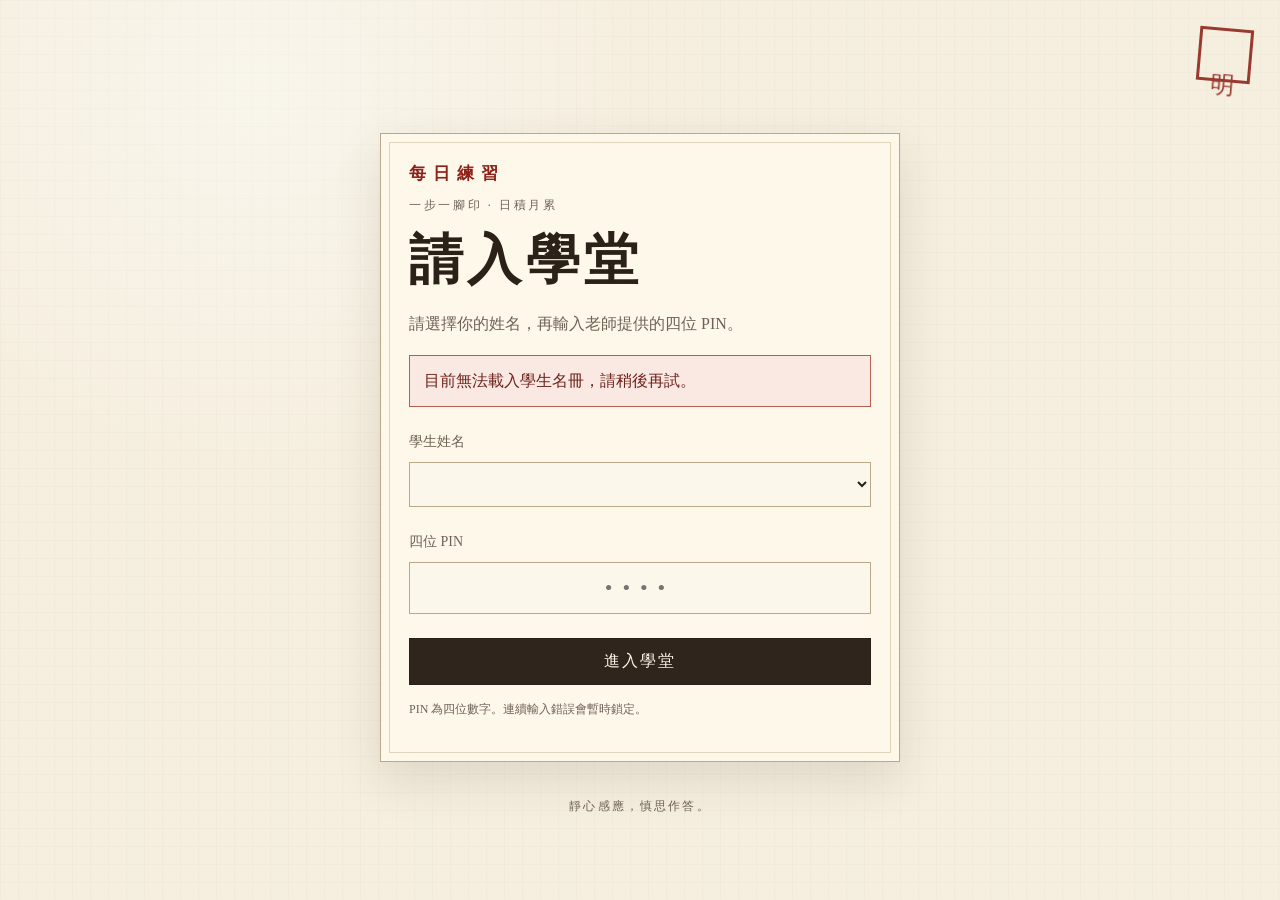
<file: index.html>
<!doctype html>
<html lang="zh-Hant">
<head>
  <meta charset="utf-8">
  <meta name="viewport" content="width=device-width,initial-scale=1">
  <title>每日學堂</title>
  <meta name="description" content="每日一題學習練習網站">
  <link rel="stylesheet" href="style.css">
</head>
<body class="paper-bg">
  <div class="seal seal-top">明</div>
  <main id="app" class="page-shell">
    <section id="login-view" class="panel login-panel">
      <div class="brand-mark">每日練習</div>
      <p class="eyebrow">一步一腳印 · 日積月累</p>
      <h1>請入學堂</h1>
      <p class="muted">請選擇你的姓名，再輸入老師提供的四位 PIN。</p>
      <div id="login-error" class="notice error hidden"></div>
      <label class="field-label" for="student-name">學生姓名</label>
      <select id="student-name" class="field"></select>
      <label class="field-label" for="student-pin">四位 PIN</label>
      <input id="student-pin" class="field pin-field" inputmode="numeric" autocomplete="off" maxlength="4" pattern="[0-9]{4}" placeholder="••••">
      <button id="student-login" class="primary-btn">進入學堂</button>
      <p class="tiny-note">PIN 為四位數字。連續輸入錯誤會暫時鎖定。</p>
    </section>

    <section id="student-view" class="hidden">
      <header class="student-header">
        <div>
          <p class="eyebrow">每日一題</p>
          <h1 id="student-greeting">學子</h1>
        </div>
        <div class="header-actions">
          <a href="reflections.html">心得區</a>
          <a href="world-tree.html">打坐評核</a>
          <a href="lessons.html">教學影片</a>
          <button id="student-logout" class="text-btn">離開學堂</button>
        </div>
      </header>

      <div id="student-notice" class="notice hidden"></div>

      <div id="student-updates-modal" class="updates-overlay hidden" role="dialog" aria-modal="true" aria-labelledby="student-updates-title">
        <section class="panel updates-dialog">
          <p class="eyebrow">每日學堂 · 最新消息</p>
          <h2 id="student-updates-title">學堂更新</h2>
          <p class="updates-intro">老師有以下新消息，請閱讀後按「知道」繼續答題。</p>
          <div id="student-updates-list" class="student-updates-list"></div>
          <p id="student-updates-error" class="updates-error hidden" role="status"></p>
          <button id="student-updates-ack" type="button" class="primary-btn">知道</button>
        </section>
      </div>

      <section class="question-card">
        <div class="question-ribbon">今日題目</div>
        <h2 id="question-text" class="question-text">—</h2>
        <div id="options" class="options-grid"></div>
        <div id="answer-message" class="answer-message hidden"></div>
      </section>

      <div id="answer-confirm-modal" class="confirm-overlay hidden" role="dialog" aria-modal="true" aria-labelledby="answer-confirm-title">
        <div class="confirm-dialog panel">
          <div class="confirm-seal">定</div>
          <p class="eyebrow">請再確認一次</p>
          <h2 id="answer-confirm-title">這是你的最終決定嗎？</h2>
          <p id="answer-confirm-copy" class="confirm-copy"></p>
          <div class="confirm-actions">
            <button id="answer-confirm-yes" type="button" class="primary-btn">是</button>
            <button id="answer-confirm-back" type="button" class="text-btn">返回</button>
          </div>
        </div>
      </div>

      <section class="quick-links">
        <a class="link-card" href="leaderboard.html">
          <span class="link-title">每月奮鬥榜</span>
          <span class="link-desc">查看本月排名及過往月份紀錄</span>
        </a>
        <a class="link-card" href="student-history.html">
          <span class="link-title">作答簿</span>
          <span class="link-desc">查看自己的已結算答案</span>
        </a>
      </section>
    </section>
  </main>

  <footer class="site-footer">靜心感應，慎思作答。</footer>

  <script src="config.js"></script>
  <script src="api.js"></script>
  <script src="student.js"></script>
</body>
</html>
</file>
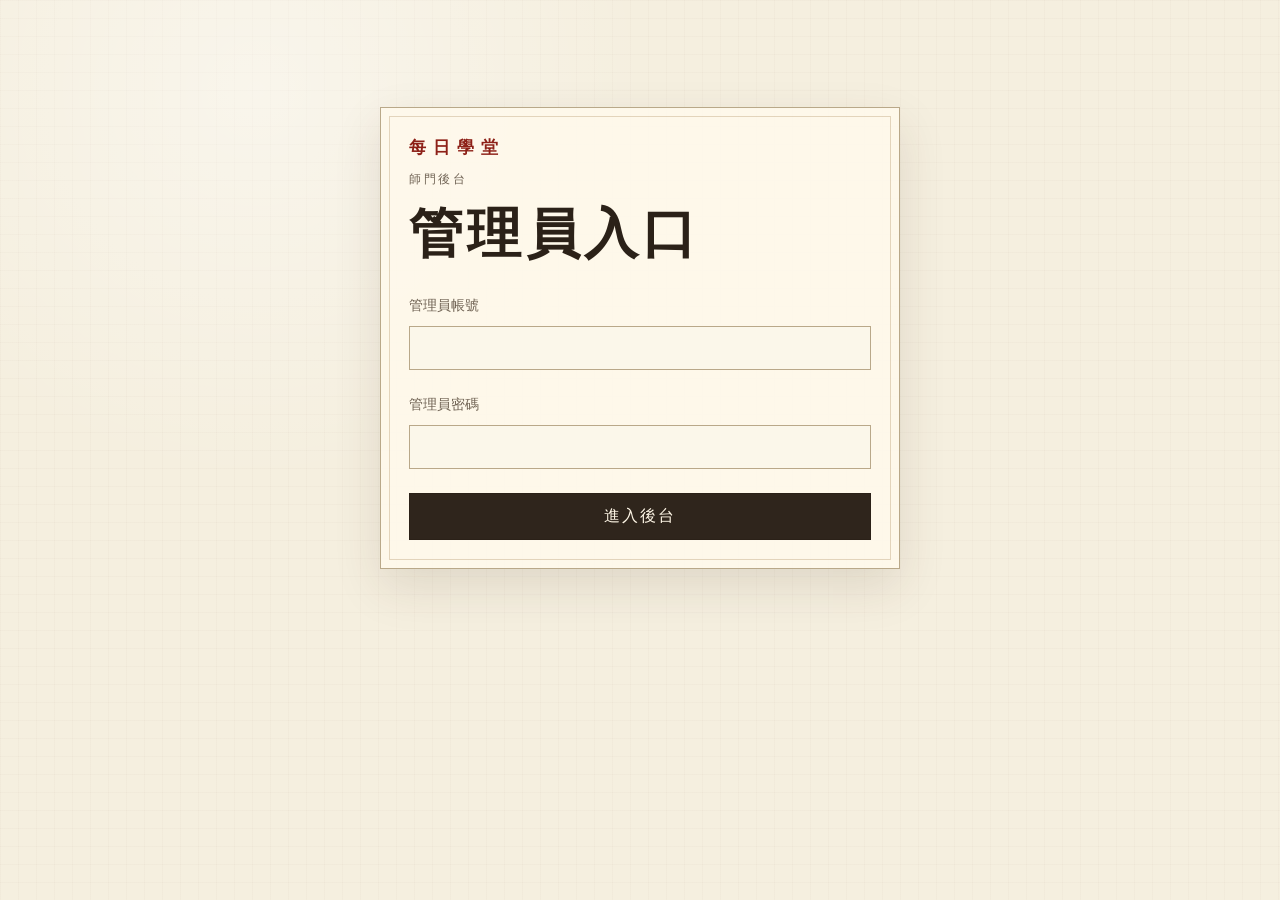
<file: admin.html>
<!doctype html>
<html lang="zh-Hant">
<head>
  <meta charset="utf-8">
  <meta name="viewport" content="width=device-width,initial-scale=1">
  <title>管理後台｜每日學堂</title>
  <link rel="stylesheet" href="style.css">
  <link rel="stylesheet" href="admin.css">
</head>
<body class="paper-bg">
  <main class="admin-shell">
    <section id="admin-login-view" class="panel login-panel">
      <div class="brand-mark">每日學堂</div>
      <p class="eyebrow">師門後台</p>
      <h1>管理員入口</h1>
      <div id="admin-login-error" class="notice error hidden"></div>
      <label class="field-label" for="admin-username">管理員帳號</label>
      <input id="admin-username" class="field" autocomplete="username">
      <label class="field-label" for="admin-password">管理員密碼</label>
      <input id="admin-password" type="password" class="field" autocomplete="current-password">
      <button id="admin-login" class="primary-btn">進入後台</button>
    </section>

    <section id="admin-view" class="hidden">
      <header class="admin-header">
        <div>
          <p class="eyebrow">師門後台</p>
          <h1>每日學堂管理</h1>
        </div>
        <button id="admin-logout" class="text-btn">登出</button>
      </header>

      <div id="admin-notice" class="notice hidden"></div>

      <nav class="admin-tabs">
        <button data-tab="students" class="tab active">學生</button>
        <button data-tab="questions" class="tab">每日題目</button>
        <button data-tab="results" class="tab">每日結算</button>
        <button data-tab="meditation" class="tab">打坐週評核</button>
        <button data-tab="settings" class="tab">時間設定</button>
        <button data-tab="reflections" class="tab">心得管理</button>
        <button data-tab="lessons" class="tab">教學影片</button>
        <button data-tab="announcements" class="tab">老師通知</button>
      </nav>

      <section id="tab-students" class="admin-section">
        <div class="section-heading"><div><p class="eyebrow">Student Roster</p><h2>學生名冊</h2></div></div>
        <form id="student-form" class="form-grid">
          <label>學生姓名<input id="new-student-name" class="field" maxlength="120" required></label>
          <label>四位 PIN<input id="new-student-pin" class="field" inputmode="numeric" maxlength="4" required></label>
          <button class="primary-btn" type="submit">新增學生</button>
        </form>
        <div id="students-table" class="table-wrap"></div>
      </section>

      <section id="tab-questions" class="admin-section hidden">
        <div class="section-heading"><div><p class="eyebrow">Question Desk</p><h2>每日題目</h2></div></div>
        <form id="question-form" class="form-grid two-col">
          <label>題目日期<input id="question-date" type="date" class="field" required></label>
          <label>正確答案<select id="correct-option" class="field"><option value="1">一</option><option value="2">二</option></select></label>
          <label class="full">問題<textarea id="question-text-admin" class="field" rows="4" maxlength="2000" required></textarea></label>
          <label>答案一<textarea id="option1-admin" class="field" rows="3" maxlength="1000" required></textarea></label>
          <label>答案二<textarea id="option2-admin" class="field" rows="3" maxlength="1000" required></textarea></label>
          <button class="primary-btn" type="submit">儲存題目</button>
        </form>
        <div id="questions-table" class="table-wrap"></div>
      </section>

      <section id="tab-results" class="admin-section hidden">
        <div class="section-heading"><div><p class="eyebrow">Daily Settlement</p><h2>每日結算</h2></div></div>
        <div class="inline-controls">
          <label>日期<input id="results-date" type="date" class="field"></label>
          <button id="load-results" class="secondary-btn">查看結算</button>
        </div>
        <div id="results-table" class="table-wrap"></div>
      </section>

      <section id="tab-meditation" class="admin-section hidden">
        <div class="section-heading"><div><p class="eyebrow">Weekly Meditation Review</p><h2>打坐週評核</h2></div></div>
        <p class="muted">每週選擇一次評核日期（星期一），為學生勾選一個等級並填寫簡短評語。每位學生獨立儲存，可在之後修改。</p>
        <div class="inline-controls meditation-week-controls">
          <label>評核週開始日期（星期一）<input id="meditation-week-start" type="date" class="field" required></label>
          <button id="load-meditation-week" class="secondary-btn" type="button">載入本週名單</button>
        </div>
        <p id="meditation-week-period" class="tiny-note"></p>
        <div id="meditation-admin-list" class="table-wrap"><div class="empty-state">載入後會在這裡顯示學生名單。</div></div>
      </section>

      <section id="tab-reflections" class="admin-section hidden">
        <div class="section-heading">
          <div><p class="eyebrow">學生心得</p><h2>心得管理</h2></div>
        </div>

        <div class="reflection-admin-picker">
          <label>選擇學生
            <select id="reflection-student-select" class="field">
              <option value="">請選擇學生</option>
            </select>
          </label>
        </div>

        <div id="reflection-admin-content" class="hidden">


          <section class="admin-reflection-block">
            <div class="section-heading"><div><p class="eyebrow">學生目標</p><h3>目標｜為什麼學法？</h3></div></div>
            <div id="admin-goals-list" class="admin-goals-list"></div>
          </section>

          <section class="admin-reflection-block">
            <div class="section-heading"><div><p class="eyebrow">學法疑問</p><h3>問題區</h3></div></div>
            <div id="admin-questions-list" class="admin-questions-list"></div>
          </section>
        </div>
      </section>

      <section id="tab-lessons" class="admin-section hidden">
        <div class="section-heading"><div><p class="eyebrow">YouTube 教學</p><h2>教學影片管理</h2></div></div>
        <p class="muted">設定影片標題、YouTube 網址及開放起訖時間。到達結束時間後，影片會自動移入學生頁面左側的歷史紀錄；不會顯示倒數時間。</p>
        <form id="lesson-form" class="form-grid two-col lesson-admin-form">
          <input id="lesson-id" type="hidden">
          <label class="full">教學標題<input id="lesson-title" class="field" maxlength="200" required placeholder="例如：第二堂｜靜坐入門"></label>
          <label class="full">YouTube 影片網址<input id="lesson-youtube-url" type="url" class="field" maxlength="1000" required placeholder="https://www.youtube.com/watch?v=..."></label>
          <label>開始時間<input id="lesson-starts-at" type="datetime-local" class="field" required></label>
          <label>結束時間<input id="lesson-ends-at" type="datetime-local" class="field" required></label>
          <div class="lesson-form-actions full">
            <button id="lesson-save" class="primary-btn" type="submit">新增教學影片</button>
            <button id="lesson-clear" class="secondary-btn" type="button">清除欄位</button>
          </div>
        </form>
        <div id="lessons-admin-table" class="table-wrap"></div>
      </section>

      <section id="tab-announcements" class="admin-section hidden">
        <div class="section-heading"><div><p class="eyebrow">Teacher Announcements</p><h2>老師通知</h2></div></div>
        <p class="muted">發布後，學生下次進入今日題目頁面時會看到通知。學生按「知道」後，同一則通知不會再重複彈出；新公告仍會正常提醒。</p>
        <form id="announcement-form" class="form-grid two-col announcement-form">
          <label class="full">通知標題<input id="announcement-title" class="field" maxlength="120" required placeholder="例如：本週打坐安排"></label>
          <label class="full">通知內容<textarea id="announcement-message" class="field" rows="4" maxlength="1500" required placeholder="請輸入要通知全體學生的內容"></textarea></label>
          <button class="primary-btn" type="submit">發布通知</button>
        </form>
        <div id="announcements-admin-list" class="announcement-admin-list"><div class="empty-state">正在載入通知紀錄……</div></div>
      </section>

      <section id="tab-settings" class="admin-section hidden">
        <div class="section-heading"><div><p class="eyebrow">School Bell</p><h2>時間設定</h2></div></div>
        <form id="settings-form" class="form-grid two-col">
          <label>每日開題時間<input id="publish-time" type="time" class="field" required></label>
          <label>每日結算時間<input id="close-time" type="time" class="field" required></label>
          <label class="full">時區<input id="timezone" class="field" placeholder="Asia/Taipei" required></label>
          <button class="primary-btn" type="submit">儲存時間設定</button>
        </form>
        <p class="tiny-note">建議使用 IANA 時區，例如 Asia/Taipei、Asia/Hong_Kong。</p>
      </section>
    </section>
  </main>
  <script src="config.js"></script>
  <script src="api.js"></script>
  <script src="admin.js"></script>
</body>
</html>
</file>
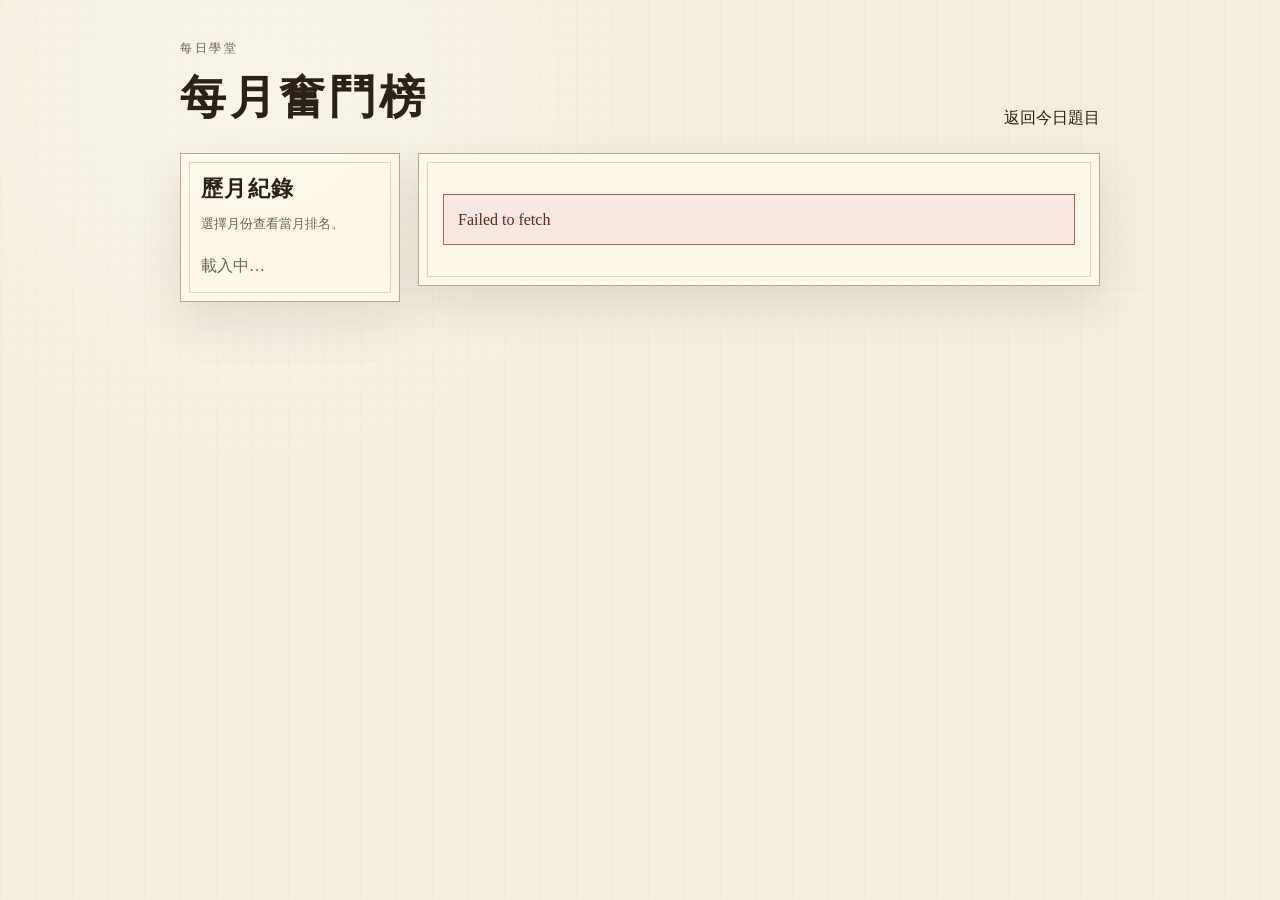
<file: leaderboard.html>
<!doctype html>
<html lang="zh-Hant">
<head>
  <meta charset="utf-8">
  <meta name="viewport" content="width=device-width,initial-scale=1">
  <title>每月奮鬥榜｜每日學堂</title>
  <link rel="stylesheet" href="style.css">
</head>
<body class="paper-bg">
  <main class="page-shell compact-shell">
    <header class="student-header">
      <div>
        <p class="eyebrow">每日學堂</p>
        <h1>每月奮鬥榜</h1>
      </div>
      <div class="header-actions"><a href="index.html">返回今日題目</a></div>
    </header>

    <div class="monthly-layout">
      <aside class="panel monthly-sidebar">
        <h2>歷月紀錄</h2>
        <p class="muted monthly-sidebar-intro">選擇月份查看當月排名。</p>
        <nav id="monthly-history-list" class="monthly-history-list">
          <div class="muted">載入中…</div>
        </nav>
      </aside>

      <section class="panel monthly-main">
        <div id="leaderboard-content">正在載入每月奮鬥榜…</div>
      </section>
    </div>
  </main>
  <script src="config.js"></script>
  <script src="api.js"></script>
  <script src="leaderboard.js"></script>
</body>
</html>
</file>
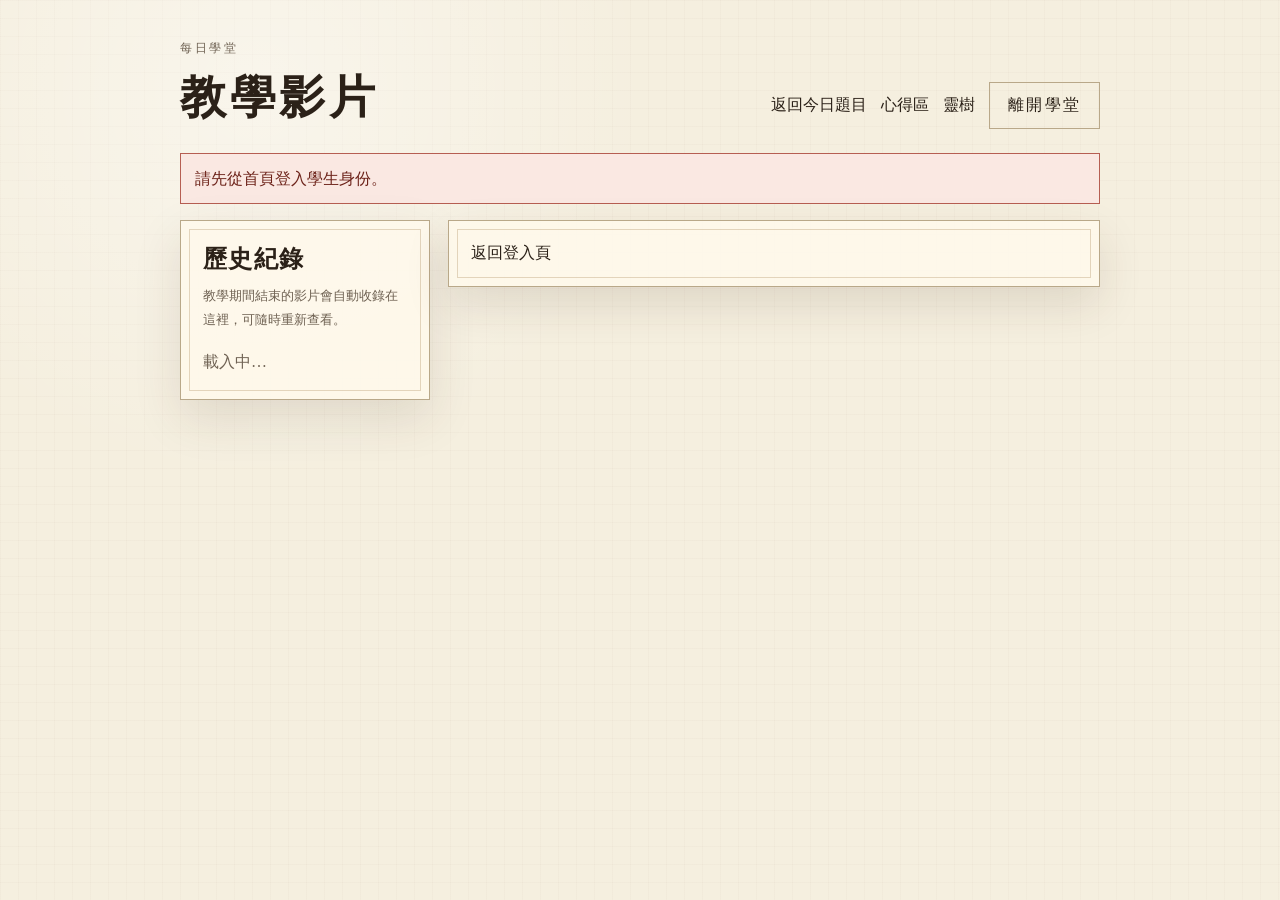
<file: lessons.html>
<!doctype html>
<html lang="zh-Hant">
<head>
  <meta charset="utf-8">
  <meta name="viewport" content="width=device-width,initial-scale=1">
  <title>教學影片｜每日學堂</title>
  <link rel="stylesheet" href="style.css">
</head>
<body class="paper-bg lesson-page">
  <main class="page-shell compact-shell">
    <header class="student-header">
      <div>
        <p class="eyebrow">每日學堂</p>
        <h1>教學影片</h1>
      </div>
      <div class="header-actions">
        <a href="index.html">返回今日題目</a>
        <a href="reflections.html">心得區</a>
        <a href="world-tree.html">靈樹</a>
        <button id="lesson-logout" class="text-btn">離開學堂</button>
      </div>
    </header>

    <div id="lesson-auth" class="notice hidden"></div>
    <div id="lesson-notice" class="notice hidden"></div>

    <div class="lesson-layout">
      <aside class="panel lesson-history-panel">
        <h2>歷史紀錄</h2>
        <p class="muted">教學期間結束的影片會自動收錄在這裡，可隨時重新查看。</p>
        <nav id="lesson-history-list" class="lesson-history-list">
          <div class="muted">載入中…</div>
        </nav>
      </aside>

      <section class="panel lesson-main-panel">
        <div id="lesson-current-view">
          <div class="lesson-empty">
            <h2 id="lesson-current-title">目前沒有開放中的教學影片</h2>
            <p id="lesson-current-description" class="muted">老師設定開放期間後，影片會在這裡出現。</p>
          </div>
        </div>

        <section id="lesson-comments-area" class="lesson-comments-area hidden">
          <div class="section-heading">
            <div><p class="eyebrow">課堂討論</p><h2>疑問區</h2></div>
          </div>
          <p id="lesson-comment-guidance" class="muted">歡迎提出與本段教學有關的疑問；所有登入學生都能查看。</p>
          <form id="lesson-comment-form" class="lesson-comment-form">
            <label for="lesson-comment-input">你的疑問或留言</label>
            <textarea id="lesson-comment-input" class="field" rows="4" maxlength="4000" placeholder="寫下你的問題或課堂心得…" required></textarea>
            <button class="primary-btn" type="submit">送出留言</button>
          </form>
          <div id="lesson-comments-list" class="lesson-comments-list"></div>
        </section>
      </section>
    </div>
  </main>
  <script src="config.js"></script>
  <script src="api.js"></script>
  <script src="lessons.js"></script>
</body>
</html>
</file>
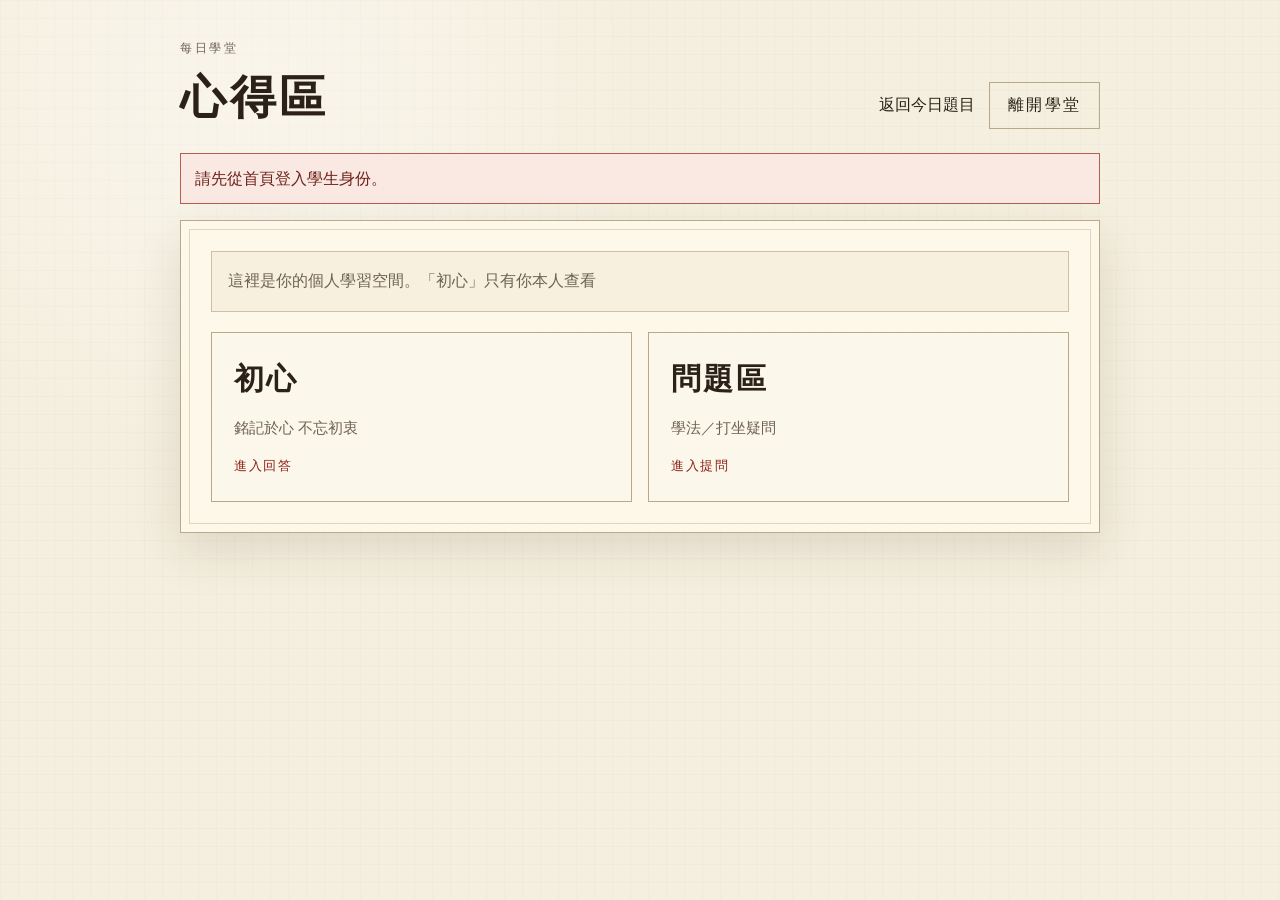
<file: reflections.html>
<!doctype html>
<html lang="zh-Hant">
<head>
  <meta charset="utf-8">
  <meta name="viewport" content="width=device-width,initial-scale=1">
  <title>心得區｜每日學堂</title>
  <link rel="stylesheet" href="style.css">
</head>
<body class="paper-bg">
  <main class="page-shell compact-shell">
    <header class="student-header">
      <div>
        <p class="eyebrow">每日學堂</p>
        <h1>心得區</h1>
      </div>
      <div class="header-actions">
        <a href="index.html">返回今日題目</a>
        <button id="reflection-logout" class="text-btn">離開學堂</button>
      </div>
    </header>

    <div id="reflection-auth" class="notice hidden"></div>
    <div id="reflection-notice" class="notice hidden"></div>

    <section id="reflection-home" class="panel reflection-panel">
      <div class="reflection-intro">這裡是你的個人學習空間。「初心」只有你本人查看</div>
      <div class="reflection-menu">
        <button class="reflection-menu-card" data-view="goals">
          <span class="reflection-menu-title">初心</span>
          <span class="reflection-menu-desc">銘記於心 不忘初衷</span>
          <span class="reflection-menu-enter">進入回答</span>
        </button>
        <button class="reflection-menu-card" data-view="questions">
          <span class="reflection-menu-title">問題區</span>
          <span class="reflection-menu-desc">學法／打坐疑問</span>
          <span class="reflection-menu-enter">進入提問</span>
        </button>
      </div>
    </section>

    <section id="reflection-view" class="panel reflection-panel hidden">
      <div class="reflection-view-head">
        <button id="reflection-back" class="text-btn">← 返回心得區</button>
        <div id="reflection-view-title" class="reflection-view-title"></div>
      </div>

      <section id="view-goals" class="reflection-view-section hidden">
        <h2>初心</h2>
        <p class="reflection-view-desc">為什麼會學法？問完自己後在這留低自己的答案。</p>
        <div id="goals-list" class="goal-list"></div>
        <button id="save-all-goals" class="primary-btn reflection-save-all">儲存已填答案</button>
      </section>

      <section id="view-questions" class="reflection-view-section hidden">
        <h2>問題區</h2>
        <p class="reflection-view-desc">提出學法／打坐疑問。</p>
        <form id="student-question-form" class="reflection-form">
          <textarea id="student-question-text" class="field" rows="4" maxlength="3000" placeholder="請寫下你的學法或打坐疑問"></textarea>
          <button class="primary-btn" type="submit">提出問題</button>
        </form>
        <div id="student-questions-list" class="question-thread-list"></div>
      </section>
    </section>
  </main>
  <script src="config.js"></script>
  <script src="api.js"></script>
  <script src="reflections.js"></script>
</body>
</html>
</file>
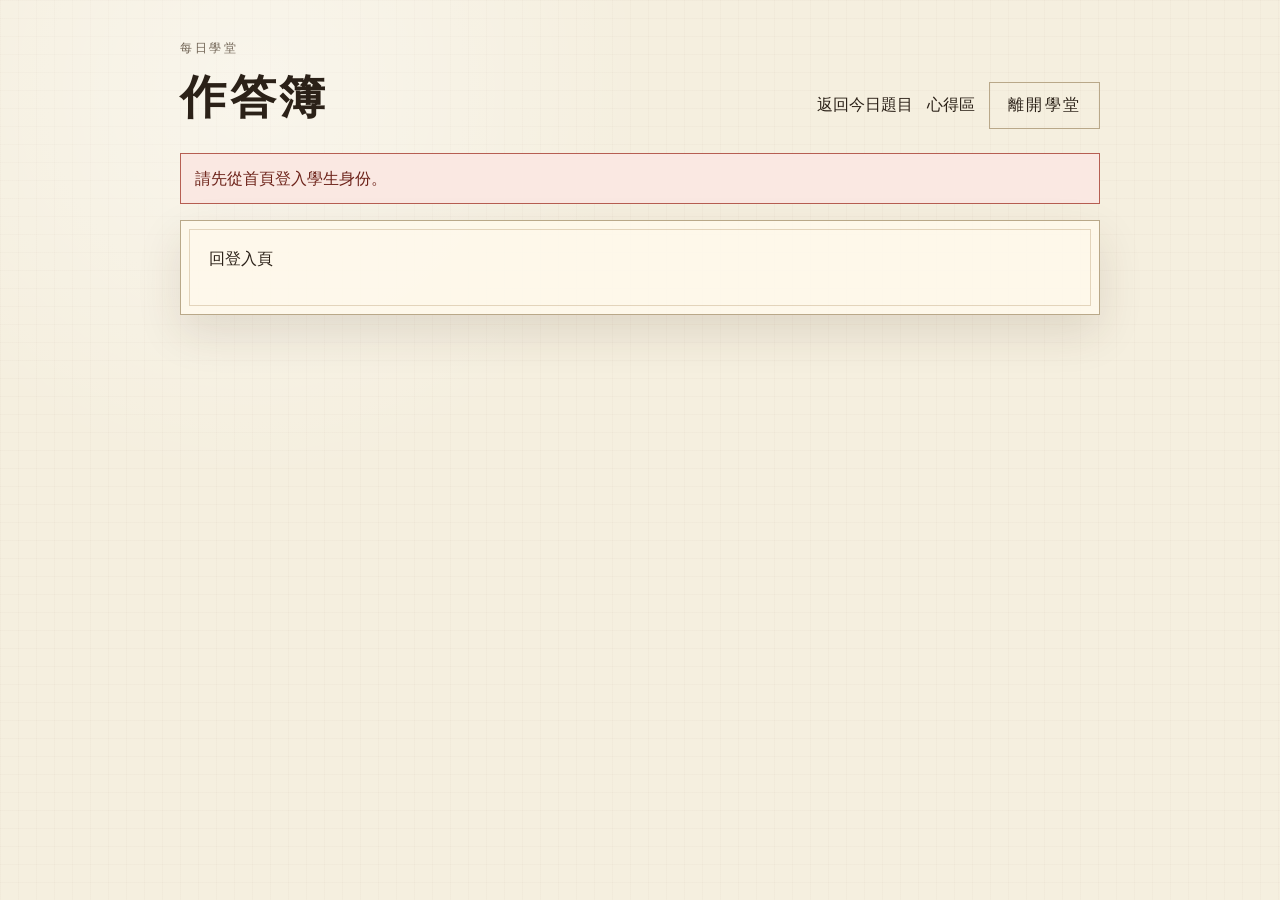
<file: student-history.html>
<!doctype html>
<html lang="zh-Hant">
<head>
  <meta charset="utf-8">
  <meta name="viewport" content="width=device-width,initial-scale=1">
  <title>作答簿｜每日學堂</title>
  <link rel="stylesheet" href="style.css">
</head>
<body class="paper-bg">
  <main class="page-shell compact-shell">
    <header class="student-header">
      <div>
        <p class="eyebrow">每日學堂</p>
        <h1>作答簿</h1>
      </div>
      <div class="header-actions">
        <a href="index.html">返回今日題目</a>
        <a href="reflections.html">心得區</a>
        <button id="history-logout" class="text-btn">離開學堂</button>
      </div>
    </header>

    <div id="history-auth" class="notice hidden"></div>
    <div id="history-notice" class="notice hidden"></div>

    <section class="panel">
      <div id="history-content">載入中…</div>
    </section>
  </main>

  <script src="config.js"></script>
  <script src="api.js"></script>
  <script src="history.js"></script>
</body>
</html>
</file>
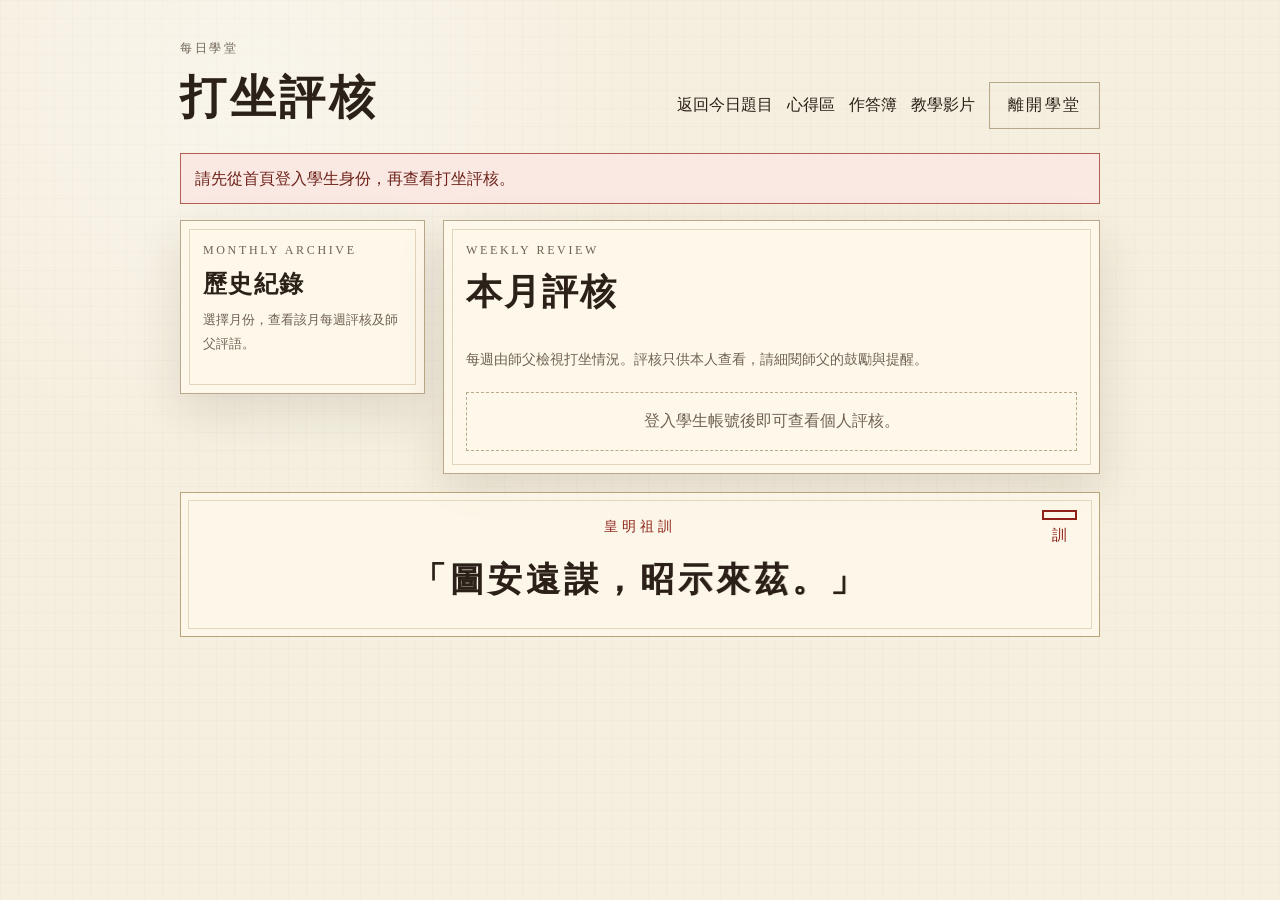
<file: world-tree.html>
<!doctype html>
<html lang="zh-Hant">
<head>
  <meta charset="utf-8">
  <meta name="viewport" content="width=device-width,initial-scale=1">
  <title>打坐評核｜每日學堂</title>
  <link rel="stylesheet" href="style.css">
</head>
<body class="paper-bg meditation-page">
  <main class="page-shell compact-shell">
    <header class="student-header">
      <div>
        <p class="eyebrow">每日學堂</p>
        <h1>打坐評核</h1>
      </div>
      <div class="header-actions">
        <a href="index.html">返回今日題目</a>
        <a href="reflections.html">心得區</a>
        <a href="student-history.html">作答簿</a>
        <a href="lessons.html">教學影片</a>
        <button id="meditation-logout" class="text-btn">離開學堂</button>
      </div>
    </header>

    <div id="meditation-auth" class="notice hidden"></div>
    <div id="meditation-notice" class="notice hidden"></div>

    <section class="meditation-layout">
      <aside class="panel meditation-history-panel">
        <p class="eyebrow">Monthly Archive</p>
        <h2>歷史紀錄</h2>
        <p class="muted">選擇月份，查看該月每週評核及師父評語。</p>
        <nav id="meditation-month-list" class="meditation-month-list" aria-label="評核歷史月份"></nav>
      </aside>

      <section class="panel meditation-main-panel">
        <div class="section-heading">
          <div>
            <p class="eyebrow">Weekly Review</p>
            <h2 id="meditation-current-month">本月評核</h2>
          </div>
        </div>
        <p class="meditation-review-intro">每週由師父檢視打坐情況。評核只供本人查看，請細閱師父的鼓勵與提醒。</p>
        <div id="meditation-review-list" class="meditation-review-list">
          <div class="empty-state">正在載入評核紀錄……</div>
        </div>
      </section>
    </section>

    <section class="ancestor-quote-panel meditation-ancestor-panel">
      <div class="ancestor-seal">訓</div>
      <div class="ancestor-heading">皇明祖訓</div>
      <div id="ancestor-quote" class="ancestor-quote" aria-live="polite"></div>
    </section>
  </main>
  <script src="config.js"></script>
  <script src="api.js"></script>
  <script src="world-tree.js"></script>
</body>
</html>
</file>
<file: style.css>
:root{
  --ink:#2b2118;
  --muted:#6f6253;
  --paper:#f5efdf;
  --paper-deep:#ebe1c9;
  --line:#b9a889;
  --seal:#8d2017;
  --gold:#9a7840;
  --shadow:0 18px 45px rgba(62,45,25,.12);
  --serif:"Noto Serif TC","Noto Serif CJK TC","PMingLiU","MingLiU",serif;
}
*{box-sizing:border-box}
html{min-height:100%;background:#d8cbb0}
body{margin:0;min-height:100vh;color:var(--ink);font-family:var(--serif);background:radial-gradient(circle at 20% 10%,rgba(255,255,255,.4),transparent 30%),linear-gradient(90deg,rgba(107,75,35,.025) 1px,transparent 1px),linear-gradient(rgba(107,75,35,.025) 1px,transparent 1px),var(--paper);background-size:auto,18px 18px,18px 18px,auto}
button,input,select,textarea{font:inherit}
button{cursor:pointer}
a{color:var(--ink);text-decoration:none}
a:hover{text-decoration:underline}
.hidden{display:none!important}
.paper-bg{position:relative;overflow-x:hidden}
.page-shell{width:min(920px,calc(100% - 32px));margin:0 auto;padding:70px 0 36px}
.compact-shell{padding-top:40px}
.login-panel{width:min(520px,100%);margin:7vh auto 0;padding:44px 42px;position:relative}
.panel,.question-card,.link-card{background:rgba(255,250,236,.88);border:1px solid var(--line);box-shadow:var(--shadow);position:relative}
.panel{padding:28px}
.panel:before,.question-card:before,.link-card:before{content:"";position:absolute;inset:8px;border:1px solid rgba(154,120,64,.28);pointer-events:none}
.brand-mark{font-size:17px;letter-spacing:.42em;margin-bottom:12px;color:var(--seal);font-weight:700}
.eyebrow{font-size:12px;letter-spacing:.22em;color:var(--muted);margin:0 0 10px;text-transform:uppercase}
h1,h2,p{margin-top:0}
h1{font-size:clamp(32px,5vw,54px);letter-spacing:.08em;margin-bottom:12px;font-weight:700}
h2{font-size:clamp(24px,4vw,36px);letter-spacing:.06em}
.muted{color:var(--muted);line-height:1.9}
.tiny-note{font-size:12px;color:var(--muted);line-height:1.8;margin-top:14px}
.field-label,label{display:block;color:var(--muted);font-size:14px;line-height:1.8}
.field-label{margin:22px 0 8px}
.field,label .field{width:100%;border:1px solid var(--line);background:#fbf7ea;color:var(--ink);padding:12px 14px;outline:none;border-radius:0}
.field:focus{border-color:var(--gold);box-shadow:0 0 0 3px rgba(154,120,64,.12)}
.pin-field{text-align:center;letter-spacing:.45em;font-size:22px}
.primary-btn,.secondary-btn,.text-btn{border:1px solid var(--ink);padding:12px 18px;background:#2f251c;color:#fff7e7;border-radius:0;letter-spacing:.14em}
.primary-btn{width:100%;margin-top:24px}
.secondary-btn{background:transparent;color:var(--ink)}
.text-btn{background:transparent;color:var(--ink);border-color:var(--line)}
.notice{padding:11px 14px;border:1px solid var(--line);margin:16px 0;line-height:1.7;background:#f7f0df}
.notice.error{border-color:#b65e52;background:#fae8e2;color:#6d231a}
.notice.success{border-color:#8e9b72;background:#edf0e2;color:#42502c}
.seal{position:fixed;right:28px;top:28px;width:54px;height:54px;border:3px solid var(--seal);color:var(--seal);display:grid;place-items:center;font-size:24px;writing-mode:vertical-rl;transform:rotate(5deg);opacity:.88;z-index:2}
.student-header,.admin-header{display:flex;align-items:flex-end;justify-content:space-between;gap:18px;margin-bottom:24px}
.student-header h1,.admin-header h1{font-size:clamp(30px,4vw,46px);margin-bottom:0}
.header-actions{display:flex;align-items:center;gap:14px;white-space:nowrap}
.question-card{margin-top:26px;padding:56px 34px 40px;text-align:center;min-height:410px;display:flex;flex-direction:column;justify-content:center}
.question-ribbon{position:absolute;left:50%;top:-17px;transform:translateX(-50%);background:var(--seal);color:#fff7ea;padding:8px 26px;border:2px solid var(--paper);outline:1px solid var(--seal);letter-spacing:.2em}
.question-meta{display:flex;justify-content:center;align-items:center;gap:10px;flex-wrap:wrap;margin-bottom:24px}.question-date,.question-state{display:inline-flex;align-items:center;justify-content:center;min-height:34px;padding:5px 11px;border:1px solid rgba(185,168,137,.8);background:rgba(248,241,221,.76);color:var(--muted);font-size:13px;letter-spacing:.12em;white-space:nowrap}.question-state{margin:0}.question-date{color:var(--seal);font-weight:700}
.question-text{font-size:clamp(26px,5vw,42px);line-height:1.7;margin:0 auto 30px;max-width:760px;font-weight:700}
.options-grid{display:grid;grid-template-columns:1fr 1fr;gap:18px;max-width:720px;width:100%;margin:0 auto}
.option-btn{min-height:90px;border:1px solid var(--line);background:#f8f1dd;color:var(--ink);padding:18px 20px;text-align:left;position:relative;transition:.18s}
.option-btn:hover:not(:disabled){transform:translateY(-2px);box-shadow:0 10px 22px rgba(62,45,25,.1)}
.option-btn .option-no{font-size:14px;color:var(--seal);display:block;margin-bottom:8px;letter-spacing:.18em}
.option-btn .option-copy{font-size:20px;line-height:1.55}
.option-btn.selected{outline:2px solid var(--seal);background:#f1e2c9}
.option-btn:disabled{cursor:not-allowed;opacity:.72}
.answer-message{max-width:720px;margin:22px auto 0;padding:14px 18px;border:1px solid var(--line);line-height:1.8;background:#f6eedb}
.quick-links{display:grid;grid-template-columns:1fr 1fr;gap:18px;margin-top:20px}
.link-card{padding:22px;text-align:center}
.link-title{display:block;font-size:22px;margin-bottom:6px}
.link-desc{font-size:13px;color:var(--muted)}
.site-footer{text-align:center;color:var(--muted);font-size:12px;letter-spacing:.18em;padding:0 0 28px}
.table-wrap{overflow-x:auto;margin-top:20px}
table{width:100%;border-collapse:collapse;background:rgba(255,250,236,.68)}
th,td{padding:12px 10px;border-bottom:1px solid rgba(185,168,137,.7);text-align:left;vertical-align:top;line-height:1.6}
th{font-weight:700;color:var(--muted);font-size:13px;white-space:nowrap}
.badge{display:inline-block;padding:3px 8px;border:1px solid var(--line);font-size:12px}
.badge.ok{border-color:#83916b;background:#edf2df;color:#42512f}
.badge.no{border-color:#bd7568;background:#fae8e2;color:#79291f}
@media (max-width:680px){
  .question-meta{gap:8px;margin-bottom:20px}.question-date,.question-state{font-size:12px;letter-spacing:.08em;padding:4px 9px}
  .goal-card{grid-template-columns:36px 1fr}.goal-number{width:32px;height:32px}.goal-save{grid-column:2;width:100%}.goal-meta{gap:6px}
  .question-thread{grid-template-columns:1fr}.answer-side{border-left:0;border-top:1px solid rgba(185,168,137,.7)}

  .page-shell{width:min(100% - 20px,920px);padding-top:52px}
  .login-panel{padding:32px 22px;margin-top:6vh}
  .seal{right:12px;top:12px;width:42px;height:42px;font-size:18px}
  .student-header,.admin-header{align-items:flex-start;flex-direction:column}
  .header-actions{white-space:normal}
  .options-grid,.quick-links{grid-template-columns:1fr}
  .question-card{padding:50px 18px 28px;min-height:360px}
}

.reflection-panel{padding:30px}.reflection-intro{padding:14px 16px;border:1px solid rgba(185,168,137,.65);background:#f7f0df;color:var(--muted);line-height:1.9;margin-bottom:20px}.reflection-menu{display:grid;grid-template-columns:1fr 1fr;gap:16px}.reflection-menu-card{border:1px solid var(--line);background:#fbf7ea;color:var(--ink);padding:26px 22px;text-align:left;min-height:170px;display:flex;flex-direction:column;justify-content:space-between;gap:10px;transition:.18s}.reflection-menu-card:hover{transform:translateY(-2px);box-shadow:0 10px 22px rgba(62,45,25,.1)}.reflection-menu-title{font-size:30px;font-weight:700;letter-spacing:.08em}.reflection-menu-desc{color:var(--muted);line-height:1.8;font-size:15px}.reflection-menu-enter{color:var(--seal);font-size:13px;letter-spacing:.12em}.reflection-view-head{display:flex;align-items:center;justify-content:space-between;gap:12px;border-bottom:1px solid rgba(185,168,137,.55);padding-bottom:16px;margin-bottom:22px}.reflection-view-title{font-size:22px;color:var(--seal);font-weight:700}.reflection-view-section h2{font-size:34px;margin-bottom:6px}.reflection-view-desc{color:var(--muted);line-height:1.8;margin-bottom:18px}.note-list{display:grid;gap:12px}.note-card{border:1px solid var(--line);background:#fbf7ea;padding:18px}.note-card-copy{font-size:18px;line-height:1.95}.note-card-date{font-size:12px;color:var(--muted);margin-top:10px}.goal-list{display:grid;grid-template-columns:1fr 1fr;gap:14px}.goal-card{display:grid;grid-template-columns:40px 1fr;gap:12px;border:1px solid var(--line);background:#fbf7ea;padding:14px}.goal-number{width:34px;height:34px;border:2px solid var(--seal);color:var(--seal);display:grid;place-items:center;font-weight:700}.goal-main{min-width:0}.goal-prompt{font-size:14px;color:var(--muted);margin-bottom:7px}.goal-answer{margin:0;min-height:96px;resize:vertical}.goal-meta{display:flex;justify-content:space-between;gap:8px;flex-wrap:wrap;font-size:12px;color:var(--muted);margin-top:9px}.reflection-save-all{max-width:260px;margin-top:18px}.reflection-form{display:grid;gap:12px}.question-thread-list{display:grid;gap:14px;margin-top:18px}.question-thread{display:grid;grid-template-columns:1fr 1fr;border:1px solid var(--line);background:#fbf7ea}.question-side,.answer-side{padding:18px;min-width:0}.answer-side{border-left:1px solid rgba(185,168,137,.7);background:#f6eedb}.thread-label{font-size:13px;color:var(--seal);letter-spacing:.14em;margin-bottom:10px;font-weight:700}.thread-copy{line-height:1.9;font-size:17px;word-break:break-word}.thread-date{font-size:12px;color:var(--muted);margin-top:10px}.empty-state{border:1px dashed var(--line);padding:18px;color:var(--muted);text-align:center;background:rgba(255,250,236,.55)}
@media (max-width:680px){.reflection-panel{padding:20px}.reflection-menu{grid-template-columns:1fr}.reflection-menu-card{min-height:145px;padding:22px 18px}.reflection-view-head{align-items:flex-start;flex-direction:column}.goal-list{grid-template-columns:1fr}.question-thread{grid-template-columns:1fr}.answer-side{border-left:0;border-top:1px solid rgba(185,168,137,.7)}}

/* 作答簿：手機改用卡片排列，避免表格欄位被擠窄 */
.history-summary{line-height:1.8;margin-bottom:16px}
.history-table{min-width:680px}
.history-question-cell{min-width:220px;overflow-wrap:anywhere}
.history-cards{display:none}
.history-card{border:1px solid var(--line);background:#fbf7ea;padding:16px;margin:0 0 12px;min-width:0}
.history-card-head{display:flex;justify-content:space-between;align-items:center;gap:10px;flex-wrap:wrap;border-bottom:1px solid rgba(185,168,137,.65);padding-bottom:10px}
.history-card-date{font-weight:700;color:var(--seal);font-size:14px}
.history-card-question{font-size:18px;line-height:1.85;overflow-wrap:anywhere;word-break:normal;padding:13px 0}
.history-card-answers{display:grid;grid-template-columns:1fr 1fr;gap:10px}
.history-card-answers>div{border:1px solid rgba(185,168,137,.65);padding:10px;min-width:0}
.history-card-answers span{display:block;color:var(--muted);font-size:12px;margin-bottom:4px}
.history-card-answers strong{font-size:18px}
@media(max-width:680px){
  .history-table-wrap{display:none}
  .history-cards{display:grid;gap:10px}
  .history-card{padding:14px}
  .history-card-question{font-size:17px}
  .history-card-head{align-items:flex-start}
}

/* 每月奮鬥榜 */
.monthly-layout{display:grid;grid-template-columns:220px minmax(0,1fr);gap:18px;align-items:start}
.monthly-sidebar,.monthly-main{min-width:0}
.monthly-sidebar{padding:20px}
.monthly-sidebar h2{font-size:22px;margin-bottom:8px}
.monthly-sidebar-intro{font-size:13px;margin-bottom:14px}
.monthly-history-list{display:grid;gap:8px}
.monthly-history-item{display:flex;flex-direction:column;align-items:flex-start;gap:4px;text-align:left;border:1px solid rgba(185,168,137,.75);background:#fbf7ea;color:var(--ink);padding:12px;width:100%;min-width:0}
.monthly-history-item.active{border-color:var(--seal);background:#f1e2c9;box-shadow:inset 3px 0 0 var(--seal)}
.monthly-history-label{font-size:16px;font-weight:700;overflow-wrap:anywhere}
.monthly-history-kind{font-size:12px;color:var(--muted)}
.monthly-main{padding:24px}
.monthly-board-heading h2{margin-bottom:10px;font-size:clamp(24px,3vw,34px)}
.monthly-period{margin-bottom:18px}
.monthly-table{min-width:560px}
.monthly-table td{white-space:normal}
.rank-number{display:inline-grid;place-items:center;min-width:30px;height:30px;border:1px solid var(--line);color:var(--seal);font-weight:700}
@media(max-width:680px){
  .monthly-layout{grid-template-columns:minmax(0,1fr);gap:12px}
  .monthly-sidebar,.monthly-main{padding:18px}
  .monthly-sidebar h2{font-size:20px}
  .monthly-history-list{grid-template-columns:repeat(2,minmax(0,1fr))}
  .monthly-history-item{padding:10px;min-width:0}
  .monthly-history-label{font-size:14px}
  .monthly-table{min-width:560px}
}

/* 靈樹：中國山水畫意象、九階養成與金果 */
.world-tree-page .page-shell{width:min(1060px,calc(100% - 32px))}
.world-tree-panel{padding:26px}
.tree-mood-row{display:grid;grid-template-columns:minmax(90px,1fr) minmax(0,2.6fr) minmax(90px,1fr);align-items:center;gap:10px;margin-bottom:18px}
.tree-mood-cell{display:flex;align-items:center;min-height:70px}
.tree-mood-cell.left{justify-content:flex-start}
.tree-mood-cell.right{justify-content:flex-end}
.tree-celestial{display:flex;flex-direction:column;align-items:center;gap:3px;min-width:70px;animation:celestial-appear .55s ease-out}
.celestial-symbol{font-size:44px;line-height:1;color:#b58a27;text-shadow:0 2px 0 #f8e7a8,0 0 18px rgba(212,164,53,.2)}
.tree-moon .celestial-symbol{color:#777a94;text-shadow:0 2px 0 #e1e0eb}
.celestial-label{font-size:12px;letter-spacing:.08em;color:var(--muted);white-space:nowrap}
.tree-stage-heading{text-align:center;min-width:0}
.tree-stage-heading .eyebrow{margin-bottom:7px}
.tree-stage-heading h2{font-size:clamp(24px,3.8vw,38px);margin-bottom:7px;color:var(--seal)}
.tree-stage-heading .muted{margin-bottom:0;font-size:14px}
.world-tree-scene{position:relative;isolation:isolate;overflow:hidden;min-height:430px;margin:10px auto 0;max-width:850px;border:1px solid rgba(185,168,137,.8);background:linear-gradient(180deg,#e8ecdF 0%,#f5f0dd 60%,#d7d8b7 100%);box-shadow:inset 0 0 0 7px rgba(255,250,236,.55),inset 0 0 0 8px rgba(154,120,64,.18)}
.world-tree-scene:before{content:"";position:absolute;inset:8% 9% 12%;border-radius:50%;background:radial-gradient(ellipse at center,rgba(255,255,240,.65),rgba(255,255,240,0) 68%);z-index:0;pointer-events:none}
.tree-cloud{position:absolute;z-index:1;color:rgba(94,116,100,.4);font-size:28px;writing-mode:vertical-rl;letter-spacing:.5em}
.cloud-left{left:8%;top:23%}.cloud-right{right:8%;top:15%;font-size:24px}
.tree-stage-image,.tree-art-fallback{position:absolute;z-index:2;inset:0;width:100%;height:100%;object-fit:contain;object-position:center bottom}
.tree-art-fallback{overflow:hidden;--trunk-height:0px;--branch-height:0px;--canopy-width:0px;--canopy-height:0px;--trunk-width:10px}
.tree-ridge{position:absolute;border-radius:50% 50% 0 0/75% 75% 0 0}
.ridge-back{width:67%;height:90px;left:-5%;bottom:36px;background:linear-gradient(180deg,#a8b8a4,#849b84);opacity:.62;transform:rotate(-4deg)}
.ridge-front{width:78%;height:120px;right:-8%;bottom:30px;background:linear-gradient(180deg,#c9c7a0,#a3ad82);opacity:.9;transform:rotate(3deg)}
.tree-seed{display:none;position:absolute;left:calc(50% - 8px);bottom:85px;width:16px;height:22px;background:linear-gradient(135deg,#6b4729,#a77939);border-radius:70% 30% 65% 35%;transform:rotate(25deg);box-shadow:0 2px 2px rgba(48,33,18,.22);z-index:4}
.tree-sprout{display:none;position:absolute;left:50%;bottom:82px;width:60px;height:65px;transform:translateX(-50%);z-index:4}
.sprout-stem{position:absolute;left:27px;bottom:0;width:6px;height:44px;background:#55764d;border-radius:100% 0 0 0;transform:rotate(3deg)}
.sprout-leaf{position:absolute;width:28px;height:16px;background:linear-gradient(135deg,#a9c37c,#5f884e);border-radius:100% 0 100% 0}
.sprout-left{left:2px;top:17px;transform:rotate(18deg)}
.sprout-right{right:1px;top:3px;transform:rotate(72deg) scaleX(-1)}
.tree-trunk{display:none;position:absolute;left:50%;bottom:84px;width:var(--trunk-width);height:var(--trunk-height);transform:translateX(-50%);background:linear-gradient(90deg,#6c4528,#9b6b3c 46%,#614025);border-radius:45% 45% 7% 7%;z-index:3;box-shadow:inset 3px 0 0 rgba(238,198,124,.18)}
.tree-branch{display:none;position:absolute;left:50%;width:clamp(28px,9vw,70px);height:10px;bottom:calc(84px + var(--branch-height));background:linear-gradient(180deg,#8c6039,#66462b);border-radius:100%;z-index:3}
.tree-branch-left{transform:translateX(-80%) rotate(-38deg);transform-origin:right center}
.tree-branch-right{transform:translateX(-17%) rotate(38deg);transform-origin:left center}
.tree-canopy{display:none;position:absolute;left:50%;bottom:calc(84px + var(--trunk-height) - 15px);width:var(--canopy-width);height:var(--canopy-height);transform:translateX(-50%);z-index:4;transition:width .7s,height .7s}
.tree-leaf{display:none;position:absolute;width:48%;height:54%;border-radius:54% 48% 52% 46%;background:radial-gradient(circle at 32% 28%,#9eb67b 0%,#648657 40%,#365f45 100%);border:1px solid rgba(43,81,53,.32);box-shadow:inset -4px -3px 0 rgba(29,67,45,.09)}
.leaf-1{left:0;top:24%}.leaf-2{left:24%;top:1%}.leaf-3{right:0;top:18%}.leaf-4{left:14%;top:39%}.leaf-5{left:42%;top:24%}.leaf-6{right:9%;top:46%}.leaf-7{left:32%;bottom:0%}.leaf-8{left:-5%;top:4%;transform:scale(.72)}.leaf-9{right:-2%;top:0;transform:scale(.72)}
.tree-art-fallback[data-stage="1"] .tree-seed,.tree-art-fallback[data-stage="1"] .tree-sprout,.tree-art-fallback[data-stage="1"] .tree-trunk,.tree-art-fallback[data-stage="1"] .tree-branch,.tree-art-fallback[data-stage="1"] .tree-canopy{display:none}
.tree-art-fallback[data-stage="2"] .tree-seed{display:block}
.tree-art-fallback[data-stage="3"] .tree-sprout{display:block}
.tree-art-fallback[data-stage="4"]{--trunk-height:45px;--branch-height:22px;--canopy-width:100px;--canopy-height:75px;--trunk-width:8px}
.tree-art-fallback[data-stage="5"]{--trunk-height:65px;--branch-height:32px;--canopy-width:140px;--canopy-height:98px;--trunk-width:11px}
.tree-art-fallback[data-stage="6"]{--trunk-height:88px;--branch-height:43px;--canopy-width:180px;--canopy-height:125px;--trunk-width:13px}
.tree-art-fallback[data-stage="7"]{--trunk-height:115px;--branch-height:56px;--canopy-width:225px;--canopy-height:155px;--trunk-width:16px}
.tree-art-fallback[data-stage="8"]{--trunk-height:140px;--branch-height:70px;--canopy-width:275px;--canopy-height:185px;--trunk-width:18px}
.tree-art-fallback[data-stage="9"]{--trunk-height:165px;--branch-height:82px;--canopy-width:320px;--canopy-height:210px;--trunk-width:21px}
.tree-art-fallback[data-stage="4"] .tree-trunk,.tree-art-fallback[data-stage="4"] .tree-branch,.tree-art-fallback[data-stage="4"] .tree-canopy,
.tree-art-fallback[data-stage="5"] .tree-trunk,.tree-art-fallback[data-stage="5"] .tree-branch,.tree-art-fallback[data-stage="5"] .tree-canopy,
.tree-art-fallback[data-stage="6"] .tree-trunk,.tree-art-fallback[data-stage="6"] .tree-branch,.tree-art-fallback[data-stage="6"] .tree-canopy,
.tree-art-fallback[data-stage="7"] .tree-trunk,.tree-art-fallback[data-stage="7"] .tree-branch,.tree-art-fallback[data-stage="7"] .tree-canopy,
.tree-art-fallback[data-stage="8"] .tree-trunk,.tree-art-fallback[data-stage="8"] .tree-branch,.tree-art-fallback[data-stage="8"] .tree-canopy,
.tree-art-fallback[data-stage="9"] .tree-trunk,.tree-art-fallback[data-stage="9"] .tree-branch,.tree-art-fallback[data-stage="9"] .tree-canopy{display:block}
.tree-art-fallback[data-stage="4"] .tree-leaf:nth-child(-n+2),
.tree-art-fallback[data-stage="5"] .tree-leaf:nth-child(-n+3),
.tree-art-fallback[data-stage="6"] .tree-leaf:nth-child(-n+5),
.tree-art-fallback[data-stage="7"] .tree-leaf:nth-child(-n+7),
.tree-art-fallback[data-stage="8"] .tree-leaf:nth-child(-n+9),
.tree-art-fallback[data-stage="9"] .tree-leaf{display:block}
.tree-hanging-fruits{position:absolute;z-index:6;left:21%;top:16%;width:58%;height:50%;pointer-events:none}
.tree-fruit-dot{position:absolute;display:block;width:14px;height:17px;border-radius:50% 50% 48% 48%;background:radial-gradient(circle at 33% 28%,#fff4a0,#e3b631 45%,#9d6d12 100%);border:1px solid rgba(143,94,14,.6);box-shadow:0 1px 3px rgba(74,48,14,.25);animation:fruit-sway 2.3s ease-in-out infinite alternate}
.tree-fruit-dot:before{content:"";position:absolute;left:50%;top:-5px;width:1px;height:6px;background:#6a7540;transform:rotate(-12deg)}
.tree-fruit-extra{position:absolute;right:0;bottom:0;background:#f6e5a0;color:#7c5812;padding:3px 7px;font-size:12px;border:1px solid #b99334}
.tree-ground{position:absolute;z-index:4;bottom:38px;left:7%;right:7%;height:1px;background:rgba(100,100,66,.35)}
.tree-ground-fruits{position:absolute;z-index:5;bottom:39px;left:16%;width:68%;height:60px;pointer-events:none}
.ground-fruit-dot{position:absolute;border-radius:50%;background:radial-gradient(circle at 30% 24%,#fff2a0,#d8a62e 52%,#a77819);box-shadow:0 1px 2px rgba(70,47,12,.25)}
.ground-fruit-extra{position:absolute;right:0;bottom:0;background:rgba(255,248,211,.9);padding:3px 6px;font-size:11px;color:#7b5714;border:1px solid rgba(177,137,43,.7)}
.tree-ground-label{position:absolute;z-index:5;right:9%;bottom:9px;color:rgba(81,83,54,.68);font-size:12px;letter-spacing:.25em;writing-mode:vertical-rl}
.tree-progress-area{max-width:760px;margin:20px auto 0}
.tree-progress-heading{display:flex;justify-content:space-between;gap:12px;flex-wrap:wrap;font-size:14px;color:var(--muted);margin-bottom:9px}
.tree-progress-track{height:10px;border:1px solid rgba(154,120,64,.7);padding:1px;background:#eee3c8}
.tree-progress-fill{height:100%;background:linear-gradient(90deg,#71855b,#c5a64c);transition:width .5s ease}
.tree-growth-note{font-size:14px;line-height:1.85;color:var(--muted);margin-top:10px}
.tree-stats-grid{display:grid;grid-template-columns:repeat(4,minmax(0,1fr));gap:12px;margin-top:16px}
.tree-stat{border:1px solid var(--line);background:rgba(255,250,236,.84);padding:16px;text-align:center;display:flex;flex-direction:column;gap:4px;min-width:0}
.tree-stat span{font-size:13px;color:var(--muted)}
.tree-stat strong{font-size:30px;color:var(--seal);line-height:1.2}
.tree-stat small{font-size:12px;color:var(--muted)}
.ancestor-quote-panel{position:relative;margin:24px auto 0;padding:25px 26px 26px;border:1px solid rgba(154,120,64,.65);background:rgba(255,250,236,.78);text-align:center;overflow:hidden}
.ancestor-quote-panel:before{content:"";position:absolute;inset:7px;border:1px solid rgba(154,120,64,.25);pointer-events:none}
.ancestor-seal{position:absolute;right:22px;top:17px;border:2px solid var(--seal);color:var(--seal);padding:3px 6px;writing-mode:vertical-rl;font-size:15px}
.ancestor-heading{font-family:"KaiTi","STKaiti","DFKai-SB","BiauKai",serif;letter-spacing:.3em;font-size:14px;color:var(--seal);margin-bottom:13px}
.ancestor-quote{font-family:"KaiTi","STKaiti","DFKai-SB","BiauKai","Noto Serif TC",serif;font-size:clamp(22px,4vw,34px);font-weight:700;letter-spacing:.12em;line-height:1.8;text-shadow:.5px .3px 0 rgba(55,38,22,.3);min-height:1.8em;animation:ancestor-reveal 1.1s ease-out both}
.tree-footnote{font-size:12px;line-height:1.9;color:var(--muted);text-align:center;margin:16px auto 28px;max-width:800px}
@keyframes ancestor-reveal{from{clip-path:inset(0 100% 0 0);opacity:.3}to{clip-path:inset(0 0 0 0);opacity:1}}
@keyframes celestial-appear{from{opacity:0;transform:translateY(5px)}to{opacity:1;transform:translateY(0)}}
@keyframes fruit-sway{from{transform:rotate(-5deg)}to{transform:rotate(5deg)}}
@media(max-width:680px){
  .world-tree-page .page-shell{width:calc(100% - 18px);padding-top:34px}
  .world-tree-page .student-header{gap:12px}
  .world-tree-page .header-actions{gap:10px;flex-wrap:wrap}
  .world-tree-panel{padding:13px}
  .tree-mood-row{grid-template-columns:54px minmax(0,1fr) 54px;gap:5px;margin-bottom:8px}
  .tree-mood-cell{min-height:64px}
  .tree-celestial{min-width:0;gap:2px}
  .celestial-symbol{font-size:34px}
  .celestial-label{white-space:normal;text-align:center;font-size:10px;line-height:1.35}
  .tree-stage-heading .eyebrow{font-size:10px;letter-spacing:.12em}
  .tree-stage-heading h2{font-size:24px}
  .tree-stage-heading .muted{font-size:12px;line-height:1.6}
  .world-tree-scene{min-height:330px}
  .ridge-back{height:65px;bottom:28px}.ridge-front{height:85px;bottom:24px}
  .tree-seed{bottom:66px}
  .tree-sprout{bottom:62px;transform:translateX(-50%) scale(.82);transform-origin:bottom}
  .tree-trunk{bottom:62px}
  .tree-branch{bottom:calc(62px + var(--branch-height));width:43px;height:7px}
  .tree-canopy{bottom:calc(62px + var(--trunk-height) - 11px)}
  .tree-art-fallback[data-stage="4"]{--trunk-height:35px;--branch-height:18px;--canopy-width:80px;--canopy-height:60px;--trunk-width:7px}
  .tree-art-fallback[data-stage="5"]{--trunk-height:48px;--branch-height:24px;--canopy-width:108px;--canopy-height:75px;--trunk-width:8px}
  .tree-art-fallback[data-stage="6"]{--trunk-height:65px;--branch-height:32px;--canopy-width:140px;--canopy-height:95px;--trunk-width:10px}
  .tree-art-fallback[data-stage="7"]{--trunk-height:82px;--branch-height:40px;--canopy-width:174px;--canopy-height:115px;--trunk-width:12px}
  .tree-art-fallback[data-stage="8"]{--trunk-height:98px;--branch-height:50px;--canopy-width:206px;--canopy-height:140px;--trunk-width:14px}
  .tree-art-fallback[data-stage="9"]{--trunk-height:115px;--branch-height:58px;--canopy-width:240px;--canopy-height:155px;--trunk-width:16px}
  .tree-hanging-fruits{left:18%;top:23%;width:64%;height:42%}
  .tree-fruit-dot{width:11px;height:13px}
  .tree-ground{bottom:27px;left:5%;right:5%}
  .tree-ground-fruits{bottom:28px;left:9%;width:82%;height:45px}
  .tree-ground-label{right:4%;bottom:4px;font-size:10px}
  .tree-progress-area{margin-top:15px}
  .tree-stats-grid{grid-template-columns:repeat(2,minmax(0,1fr));gap:8px;margin-top:10px}
  .tree-stat{padding:12px 8px}
  .tree-stat strong{font-size:26px}
  .ancestor-quote-panel{margin-top:16px;padding:22px 14px}
  .ancestor-seal{right:12px;top:10px;font-size:12px}
  .ancestor-quote{font-size:23px;letter-spacing:.08em}
}

/* 靈樹介面：隱藏原先成長值區，日月圖示固定在樹景下方左右 */
.world-tree-page .tree-celestial{position:absolute;z-index:12;bottom:44px;display:flex;align-items:center;justify-content:center;width:52px;height:52px;min-width:0;padding:0;border:1px solid rgba(185,168,137,.55);border-radius:50%;background:rgba(255,250,236,.8);box-shadow:0 3px 12px rgba(62,45,25,.1);pointer-events:none}
.world-tree-page .tree-sun{left:6%}
.world-tree-page .tree-moon{right:6%}
.world-tree-page .celestial-symbol{font-size:34px;line-height:1}
.world-tree-page .tree-sun .celestial-symbol{color:#bd8b19;text-shadow:0 0 12px rgba(236,190,56,.4)}
.world-tree-page .tree-moon .celestial-symbol{color:#74758b;text-shadow:0 0 8px rgba(116,117,139,.2)}
.world-tree-page .tree-ground-label,.world-tree-page .tree-cloud,.world-tree-page .tree-progress-area,.world-tree-page .tree-stats-grid,.world-tree-page .tree-footnote{display:none!important}
@media(max-width:680px){
  .world-tree-page .tree-celestial{bottom:34px;width:42px;height:42px}
  .world-tree-page .celestial-symbol{font-size:29px}
  .world-tree-page .tree-sun{left:4%}
  .world-tree-page .tree-moon{right:4%}
}

/* 靈樹圖示素材：太陽/月亮移至樹景左上、右上；果實逐顆顯示 */
.world-tree-page .tree-celestial{
  top:18px;
  bottom:auto;
  display:flex;
  width:64px;
  height:64px;
  min-width:0;
  align-items:center;
  justify-content:center;
  padding:0;
  border:1px solid rgba(185,168,137,.5);
  border-radius:50%;
  background:rgba(255,250,236,.76);
  box-shadow:0 3px 12px rgba(62,45,25,.1);
  pointer-events:none;
}
.world-tree-page .tree-sun{left:18px;right:auto}
.world-tree-page .tree-moon{right:18px;left:auto}
.world-tree-page .celestial-image{width:82%;height:82%;object-fit:contain;display:none}
.world-tree-page .celestial-fallback{font-size:42px;line-height:1;display:block}
.world-tree-page .tree-celestial.image-ready .celestial-image{display:block}
.world-tree-page .tree-celestial.image-ready .celestial-fallback{display:none}
.world-tree-page .tree-sun .celestial-fallback{color:#bd8b19;text-shadow:0 0 12px rgba(236,190,56,.4)}
.world-tree-page .tree-moon .celestial-fallback{color:#74758b;text-shadow:0 0 8px rgba(116,117,139,.2)}
.tree-fruit-unit,.ground-fruit-unit{position:absolute;display:block;animation:fruit-sway 2.3s ease-in-out infinite alternate}
.tree-fruit-unit{width:20px;height:25px;transform-origin:top center}
.gold-fruit-image{width:100%;height:100%;object-fit:contain;display:none}
.tree-fruit-unit.image-ready .gold-fruit-image,.ground-fruit-unit.image-ready .gold-fruit-image{display:block}
.gold-fruit-fallback{position:absolute;left:20%;top:12%;width:65%;height:74%;border-radius:50% 50% 48% 48%;background:radial-gradient(circle at 33% 28%,#fff4a0,#e3b631 45%,#9d6d12 100%);border:1px solid rgba(143,94,14,.6);box-shadow:0 1px 3px rgba(74,48,14,.25)}
.gold-fruit-fallback:before{content:"";position:absolute;left:50%;top:-5px;width:1px;height:6px;background:#6a7540;transform:rotate(-12deg)}
.tree-fruit-unit.image-ready .gold-fruit-fallback,.ground-fruit-unit.image-ready .gold-fruit-fallback{display:none}
.ground-fruit-unit{animation:none}
.ground-fruit-unit .gold-fruit-fallback{left:0;top:0;width:100%;height:100%}
.question-author{font-size:13px;color:var(--seal);font-weight:700;margin:-2px 0 8px;overflow-wrap:anywhere}
@media(max-width:680px){
  .world-tree-page .tree-celestial{top:12px;width:48px;height:48px}
  .world-tree-page .tree-sun{left:12px}
  .world-tree-page .tree-moon{right:12px}
  .world-tree-page .celestial-fallback{font-size:32px}
  .tree-fruit-unit{width:15px;height:20px}
}

/* 提交答案前的最終確認 */
.confirm-overlay{position:fixed;inset:0;z-index:1000;display:flex;align-items:center;justify-content:center;padding:18px;background:rgba(33,25,17,.55);backdrop-filter:blur(3px)}
.confirm-dialog{width:min(460px,100%);padding:34px 28px;text-align:center;box-shadow:0 24px 70px rgba(25,18,12,.3)}
.confirm-dialog h2{font-size:clamp(24px,5vw,32px);line-height:1.5;margin:8px 0 12px}
.confirm-seal{width:38px;height:38px;margin:0 auto 12px;display:grid;place-items:center;border:2px solid var(--seal);color:var(--seal);font-size:20px;transform:rotate(4deg)}
.confirm-copy{line-height:1.9;color:var(--muted);overflow-wrap:anywhere}
.confirm-actions{display:grid;grid-template-columns:1fr 1fr;gap:10px;margin-top:24px}
.confirm-actions .primary-btn,.confirm-actions .text-btn{margin:0;width:100%;padding:12px 8px;letter-spacing:.04em}
.confirm-actions .primary-btn{background:var(--seal);border-color:var(--seal)}
@media(max-width:480px){.confirm-dialog{padding:28px 18px}.confirm-actions{grid-template-columns:1fr}.confirm-actions .primary-btn{order:0}.confirm-actions .text-btn{order:1}}

/* YouTube 教學影片頁 */
.lesson-layout{display:grid;grid-template-columns:250px minmax(0,1fr);gap:18px;align-items:start}
.lesson-history-panel,.lesson-main-panel{min-width:0;padding:22px}
.lesson-history-panel h2{font-size:24px;margin-bottom:9px}
.lesson-history-panel>.muted{font-size:13px;line-height:1.8}
.lesson-history-list{display:grid;gap:9px;margin-top:16px}
.lesson-history-item{display:flex;flex-direction:column;align-items:flex-start;gap:6px;text-align:left;width:100%;min-width:0;padding:12px;border:1px solid rgba(185,168,137,.75);background:#fbf7ea;color:var(--ink)}
.lesson-history-item.active{border-color:var(--seal);background:#f1e2c9;box-shadow:inset 3px 0 0 var(--seal)}
.lesson-history-item strong{font-size:15px;line-height:1.6;overflow-wrap:anywhere}
.lesson-history-item span,.lesson-history-item small{font-size:12px;line-height:1.6;color:var(--muted)}
.lesson-empty{padding:26px 12px;text-align:center}
.lesson-empty h2{font-size:clamp(23px,3vw,32px)}
.lesson-video-heading h2{font-size:clamp(23px,3vw,32px);line-height:1.6;margin-bottom:7px;overflow-wrap:anywhere}
.lesson-period{font-size:12px;margin-bottom:18px}
.lesson-player-wrap{position:relative;width:100%;aspect-ratio:16/9;overflow:hidden;background:#181511;border:1px solid var(--line);box-shadow:0 10px 26px rgba(62,45,25,.1)}
.lesson-player{position:absolute;inset:0;width:100%;height:100%;border:0}
.lesson-comments-area{border-top:1px solid rgba(185,168,137,.7);margin-top:28px;padding-top:24px}
.lesson-comments-area .section-heading{margin-bottom:12px}
.lesson-comments-area .section-heading h2{margin:0}
.lesson-comment-form{display:grid;gap:10px;margin:18px 0 24px}
.lesson-comment-form label{font-size:14px;color:var(--muted)}
.lesson-comment-form .primary-btn{margin-top:0;max-width:220px}
.lesson-comments-list{display:grid;gap:12px}
.lesson-comment-card{border:1px solid var(--line);background:#fbf7ea;padding:15px}
.lesson-comment-head{display:flex;align-items:flex-start;justify-content:space-between;gap:10px;flex-wrap:wrap;border-bottom:1px solid rgba(185,168,137,.45);padding-bottom:9px;margin-bottom:10px}
.lesson-comment-head strong{color:var(--seal);font-size:15px}
.lesson-comment-head span{font-size:11px;color:var(--muted)}
.lesson-comment-copy{font-size:16px;line-height:1.9;overflow-wrap:anywhere}
.lesson-comment-edit{margin-top:10px;padding:7px 10px;font-size:12px;letter-spacing:.04em}
@media(max-width:760px){
  .lesson-layout{grid-template-columns:1fr;gap:12px}
  .lesson-history-panel,.lesson-main-panel{padding:17px}
  .lesson-history-list{grid-template-columns:1fr}
  .lesson-comment-form .primary-btn{max-width:none}
}


/* 靈樹圖片自適應：移除舊的內框，場景比例由實際圖片尺寸決定 */
.world-tree-page .world-tree-scene{
  width:100%;
  max-width:1100px;
  min-height:0;
  height:auto;
  aspect-ratio:16 / 9;
  margin:10px auto 0;
  padding:0;
  border:0 !important;
  outline:0;
  box-shadow:none !important;
  border-radius:0;
  overflow:hidden;
  background:linear-gradient(180deg,#dce8df 0%,#f5f0dd 75%,#c9d3b3 100%);
}
.world-tree-page .world-tree-scene:before{
  display:none !important;
  content:none !important;
}
.world-tree-page .tree-stage-image,
.world-tree-page .tree-art-fallback{
  inset:0;
  width:100%;
  height:100%;
  border:0;
  outline:0;
  box-shadow:none;
  object-fit:contain;
  object-position:center center;
}
/* 日月固定在實際圖片內的左上、右上，不再懸在圖片留白之外 */
.world-tree-page .tree-celestial{
  top:3%;
  bottom:auto !important;
  width:clamp(42px,6.5vw,68px);
  height:clamp(42px,6.5vw,68px);
  min-width:0;
  padding:0;
  border:0;
  outline:0;
  border-radius:50%;
  background:rgba(255,250,236,.48);
  box-shadow:none;
  overflow:hidden;
}
.world-tree-page .tree-sun{left:2.5%;right:auto}
.world-tree-page .tree-moon{right:2.5%;left:auto}
.world-tree-page .celestial-image{
  display:none;
  width:100%;
  height:100%;
  object-fit:contain;
}
.world-tree-page .celestial-fallback{
  font-size:clamp(30px,4.3vw,46px);
  line-height:1;
}
@media(max-width:680px){
  .world-tree-page .world-tree-panel{padding:12px}
  .world-tree-page .world-tree-scene{
    width:100%;
    min-height:0;
    aspect-ratio:16 / 9;
    margin-top:8px;
  }
  .world-tree-page .tree-celestial{
    top:3%;
    width:12%;
    height:auto;
    aspect-ratio:1;
  }
  .world-tree-page .celestial-fallback{font-size:clamp(24px,8vw,34px)}
  .world-tree-page .tree-sun{left:2.5%}
  .world-tree-page .tree-moon{right:2.5%}
}


/* 太陽／月亮素材的白底融入世界樹背景；真正透明 PNG 也同樣適用 */
.world-tree-page .tree-celestial{
  background:transparent !important;
  border:0 !important;
  box-shadow:none !important;
  overflow:visible;
}
.world-tree-page .tree-celestial .celestial-image{
  background:transparent !important;
  mix-blend-mode:multiply;
  filter:none;
}
.world-tree-page .tree-celestial .celestial-fallback{
  background:transparent !important;
}



/* 打坐週評核：左側月份歷史、右側每週評核卡 */
.meditation-layout{display:grid;grid-template-columns:minmax(180px,245px) minmax(0,1fr);gap:18px;align-items:start}
.meditation-history-panel,.meditation-main-panel{min-width:0;padding:22px}
.meditation-history-panel h2{font-size:24px;margin-bottom:8px}
.meditation-history-panel>.muted{font-size:13px;line-height:1.8}
.meditation-month-list{display:grid;gap:8px;margin-top:16px}
.meditation-month-item{display:flex;align-items:center;justify-content:space-between;gap:6px;width:100%;padding:12px 10px;border:1px solid rgba(185,168,137,.65);background:#fbf7ea;color:var(--ink);text-align:left;cursor:pointer}
.meditation-month-item span{font-size:14px;font-weight:600}
.meditation-month-item small{font-size:11px;color:var(--muted);white-space:nowrap}
.meditation-month-item.active{border-color:var(--seal);background:#f1e2c9;box-shadow:inset 3px 0 0 var(--seal)}
.meditation-review-intro{font-size:14px;line-height:1.9;color:var(--muted);margin:0 0 18px}
.meditation-review-list{display:grid;gap:12px}
.meditation-review-card{min-width:0;border:1px solid rgba(185,168,137,.72);background:rgba(255,250,236,.72);padding:16px}
.meditation-review-head{display:flex;align-items:center;justify-content:space-between;gap:12px;flex-wrap:wrap}
.meditation-review-head .eyebrow{margin-bottom:4px}
.meditation-review-head h3{font-size:17px;line-height:1.6;margin:0;overflow-wrap:anywhere}
.meditation-grade{display:inline-flex;align-items:center;justify-content:center;min-width:66px;border:1px solid;padding:5px 10px;font-size:13px;font-weight:700;letter-spacing:.04em;white-space:nowrap}
.meditation-grade-progress{color:#426242;border-color:#91ae85;background:#eaf1e1}
.meditation-grade-fair{color:#705c35;border-color:#c7b17b;background:#f5edd8}
.meditation-grade-needs{color:#875044;border-color:#c89a8c;background:#f7e7e0}
.meditation-grade-pending{color:#776e61;border-color:#d5cbbb;background:#f1eee7}
.meditation-teacher-comment{border-top:1px solid rgba(185,168,137,.45);margin-top:13px;padding-top:11px}
.meditation-teacher-comment span{font-size:12px;color:var(--seal);font-weight:700;letter-spacing:.06em}
.meditation-teacher-comment p{margin:4px 0 0;line-height:1.85;overflow-wrap:anywhere}
.meditation-no-comment{font-size:13px;color:var(--muted);margin:12px 0 0}
.meditation-ancestor-panel{margin-top:18px}
.meditation-week-controls{align-items:end;flex-wrap:wrap;margin:18px 0 8px}
.meditation-week-controls label{min-width:230px;max-width:320px;font-size:13px;color:var(--muted)}
.meditation-week-controls .field{margin-top:6px}
.meditation-week-controls .secondary-btn{margin:0}
.meditation-admin-table{min-width:850px}
.meditation-admin-table th,.meditation-admin-table td{vertical-align:middle}
.meditation-admin-grades{display:flex;align-items:center;gap:6px;flex-wrap:wrap}
.meditation-admin-grade{position:relative;display:inline-flex;align-items:center;gap:4px;padding:6px 8px;border:1px solid rgba(185,168,137,.7);background:#fbf7ea;cursor:pointer;white-space:nowrap;font-size:13px}
.meditation-admin-grade:has(input:checked){border-color:var(--seal);background:#f1e2c9;box-shadow:inset 0 0 0 1px var(--seal)}
.meditation-admin-grade input{margin:0;accent-color:var(--seal)}
.meditation-admin-comment{min-width:210px;margin:0}
.meditation-save-status{margin-top:5px;font-size:11px;color:var(--muted);white-space:nowrap}
@media(max-width:760px){
  .meditation-layout{grid-template-columns:1fr;gap:12px}
  .meditation-history-panel,.meditation-main-panel{padding:16px}
  .meditation-month-list{grid-template-columns:repeat(2,minmax(0,1fr))}
  .meditation-month-item{align-items:flex-start;flex-direction:column;gap:3px}
  .meditation-review-card{padding:13px}
  .meditation-week-controls{display:grid;grid-template-columns:1fr}
  .meditation-week-controls label{max-width:none;min-width:0}
  .meditation-week-controls .secondary-btn{width:100%}
}


/* 月份清單固定在左側視窗範圍內；評核等級保留單選語意但呈現方格 */
.meditation-history-panel{position:sticky;top:16px}
.meditation-month-list{max-height:min(60vh,620px);overflow-y:auto;padding-right:3px}
.meditation-admin-grade input{
  appearance:none;
  -webkit-appearance:none;
  display:inline-grid;
  place-content:center;
  width:14px;
  height:14px;
  flex:0 0 14px;
  border:1px solid #9d927f;
  border-radius:2px;
  background:#fffdf7;
  margin:0;
  cursor:pointer;
}
.meditation-admin-grade input:checked{background:var(--seal);border-color:var(--seal)}
.meditation-admin-grade input:checked::after{content:"✓";font-size:11px;line-height:12px;color:#fff}
@media(max-width:760px){
  .meditation-history-panel{position:static}
  .meditation-month-list{max-height:35vh}
}


/* 打坐評核頁：手機版頁首導覽改為整齊的按鈕網格，移除頁面外框 */
.meditation-page .page-shell{
  border:0 !important;
  outline:0 !important;
  box-shadow:none !important;
}
.meditation-page .page-shell::before,
.meditation-page .page-shell::after,
.meditation-page::before,
.meditation-page::after{
  content:none !important;
  display:none !important;
}
@media(max-width:680px){
  .meditation-page .page-shell{
    width:calc(100% - 28px);
    padding-top:30px;
    padding-bottom:24px;
    border:0 !important;
    outline:0 !important;
    box-shadow:none !important;
  }
  .meditation-page .student-header{
    display:flex;
    align-items:flex-start;
    flex-direction:column;
    gap:12px;
    margin-bottom:18px;
  }
  .meditation-page .header-actions{
    display:grid;
    grid-template-columns:repeat(2,minmax(0,1fr));
    align-items:stretch;
    gap:8px;
    width:100%;
    white-space:normal;
  }
  .meditation-page .header-actions a{
    display:flex;
    align-items:center;
    justify-content:center;
    min-width:0;
    min-height:44px;
    padding:10px 7px;
    border:1px solid rgba(185,168,137,.65);
    background:rgba(255,250,236,.65);
    font-size:14px;
    line-height:1.45;
    text-align:center;
    word-break:keep-all;
    overflow-wrap:anywhere;
  }
  .meditation-page .header-actions #meditation-logout{
    grid-column:1 / -1;
    width:100%;
    min-height:44px;
    margin:0;
    padding:10px 12px;
    letter-spacing:.1em;
  }
}


/* 學生首次進入今日題目時顯示一次的新消息通知 */
.updates-overlay{
  position:fixed;
  inset:0;
  z-index:1200;
  display:flex;
  align-items:center;
  justify-content:center;
  padding:18px;
  background:rgba(33,25,17,.56);
  backdrop-filter:blur(3px);
}
.updates-overlay.hidden{display:none!important}
.updates-dialog{
  width:min(560px,100%);
  max-height:min(84vh,760px);
  overflow-y:auto;
  padding:30px;
  background:var(--paper);
}
.updates-dialog h2{font-size:clamp(25px,4vw,32px);margin-bottom:10px}
.updates-intro{color:var(--muted);line-height:1.85;margin-bottom:18px}
.student-updates-list{display:grid;gap:10px}
.student-update-item{padding:14px;border:1px solid rgba(185,168,137,.75);background:rgba(255,250,236,.8);overflow-wrap:anywhere}
.student-update-kind{display:inline-block;margin-bottom:6px;color:var(--seal);font-size:12px;font-weight:700;letter-spacing:.1em}
.student-update-item h3{font-size:17px;line-height:1.6;margin:0 0 5px}
.student-update-item p{font-size:14px;line-height:1.85;margin:0;white-space:normal}
.updates-error{color:#7a2d23;font-size:13px;line-height:1.7}
.updates-dialog .primary-btn{width:100%;margin-top:20px}
@media(max-width:680px){
  .updates-overlay{padding:14px}
  .updates-dialog{padding:22px 17px;max-height:86vh}
  .student-update-item{padding:12px}
  .student-update-item h3{font-size:16px}
  .student-update-item p{font-size:14px}
}
</file>
<file: admin.css>
.admin-shell{width:min(1160px,calc(100% - 30px));margin:0 auto;padding:44px 0 60px}.admin-section{margin-top:22px}.admin-tabs{display:flex;gap:6px;flex-wrap:wrap;border-bottom:1px solid var(--line);margin-bottom:18px}.tab{border:0;border-bottom:2px solid transparent;background:transparent;padding:12px 16px;color:var(--muted);letter-spacing:.12em}.tab.active{color:var(--ink);border-bottom-color:var(--seal)}.section-heading{display:flex;justify-content:space-between;align-items:end;margin-bottom:18px}.section-heading h2{margin-bottom:0}.form-grid{display:grid;grid-template-columns:1fr 1fr auto;gap:14px;align-items:end}.form-grid.two-col{grid-template-columns:1fr 1fr}.form-grid .full{grid-column:1/-1}.form-grid .field{margin-top:6px}.inline-controls{display:flex;gap:12px;align-items:end;flex-wrap:wrap}.inline-controls label{min-width:200px}@media(max-width:760px){.form-grid,.form-grid.two-col{grid-template-columns:1fr}.form-grid .full{grid-column:auto}}

.reflection-admin-picker{max-width:520px;margin-bottom:24px}
.admin-reflection-block{border-top:1px solid rgba(185,168,137,.55);padding-top:24px;margin-top:26px}
.admin-reflection-block:first-child{border-top:0;padding-top:0;margin-top:0}
.admin-reflection-block h3{font-size:22px;margin:0}
.reflection-admin-form{display:grid;grid-template-columns:1fr auto;gap:12px;align-items:end}
.admin-note-list{display:grid;gap:10px;margin-top:14px}
.admin-note-item{display:grid;grid-template-columns:1fr auto;gap:14px;border:1px solid var(--line);background:#fbf7ea;padding:14px}
.admin-note-kind{font-size:12px;color:var(--seal);letter-spacing:.14em;font-weight:700;margin-bottom:5px}
.admin-note-actions{display:flex;gap:6px;align-items:start}
.admin-goals-list{display:grid;gap:10px}
.admin-goal-row{display:grid;grid-template-columns:42px 1fr auto;gap:12px;align-items:start;border:1px solid var(--line);background:#fbf7ea;padding:12px}
.admin-goal-no{width:34px;height:34px;border:2px solid var(--seal);color:var(--seal);display:grid;place-items:center;font-weight:700}
.admin-goal-prompt{font-size:14px;color:var(--muted);margin-bottom:6px}
.admin-question-row{display:grid;grid-template-columns:1fr 1fr;border:1px solid var(--line);background:#fbf7ea;margin-bottom:12px}
.admin-question-part{padding:16px;min-width:0}.admin-question-part.answer-part{border-left:1px solid rgba(185,168,137,.7);background:#f6eedb}
.admin-question-answer{margin:0 0 8px}
.admin-answer-save{width:100%}
.empty-state{border:1px dashed var(--line);padding:14px;color:var(--muted);text-align:center;background:rgba(255,250,236,.55)}
@media(max-width:760px){
  .reflection-admin-form{grid-template-columns:1fr}
  .admin-note-item{grid-template-columns:1fr}
  .admin-goal-row{grid-template-columns:34px 1fr}
  .admin-goal-save{grid-column:2;width:100%}
  .admin-question-row{grid-template-columns:1fr}
  .admin-question-part.answer-part{border-left:0;border-top:1px solid rgba(185,168,137,.7)}
}

.lesson-admin-form{max-width:920px;margin:22px 0 30px;padding:20px;border:1px solid var(--line);background:rgba(255,250,236,.55)}
.lesson-admin-form .field{margin-top:7px}
.lesson-form-actions{display:flex;align-items:center;gap:12px;flex-wrap:wrap}
.lesson-form-actions .primary-btn{width:auto;margin-top:0}
.lesson-form-actions .secondary-btn{padding:12px 18px}
#lessons-admin-table table{min-width:720px}
#lessons-admin-table td{vertical-align:middle}
#lessons-admin-table a{font-size:12px;color:var(--seal);text-decoration:underline;overflow-wrap:anywhere}
@media(max-width:760px){
  .lesson-admin-form{padding:14px}
  .lesson-form-actions{display:grid;grid-template-columns:1fr}
  .lesson-form-actions .primary-btn,.lesson-form-actions .secondary-btn{width:100%}
}


.announcement-form{max-width:850px;margin:20px 0 28px;padding:20px;border:1px solid var(--line);background:rgba(255,250,236,.55)}
.announcement-form .primary-btn{margin-top:0}
.announcement-admin-list{display:grid;gap:12px}
.announcement-admin-item{display:grid;grid-template-columns:minmax(0,1fr) auto;gap:14px;align-items:start;padding:15px;border:1px solid var(--line);background:#fbf7ea}
.announcement-admin-copy{min-width:0}
.announcement-admin-head{display:flex;gap:10px;align-items:center;flex-wrap:wrap;margin-bottom:8px}
.announcement-admin-head strong{font-size:17px;overflow-wrap:anywhere}
.announcement-admin-copy p{line-height:1.8;margin:0 0 8px;overflow-wrap:anywhere}
.announcement-admin-copy small{font-size:12px;color:var(--muted)}
@media(max-width:760px){
  .announcement-form{padding:14px}
  .announcement-admin-item{grid-template-columns:1fr}
  .announcement-admin-item .secondary-btn{width:100%}
}


/* 打坐週評核：改用手機及桌面都清楚可見的學生評核卡 */
#meditation-admin-list{min-width:0}
.meditation-admin-cards{display:grid;grid-template-columns:repeat(auto-fit,minmax(min(100%,360px),1fr));gap:14px}
.meditation-admin-card{min-width:0;padding:16px;border:1px solid var(--line);background:rgba(255,250,236,.72)}
.meditation-admin-card-head{display:flex;justify-content:space-between;align-items:flex-start;gap:12px;margin-bottom:15px}
.meditation-admin-student-name{font-size:18px;overflow-wrap:anywhere}
.meditation-admin-field-label{display:block;margin-bottom:7px;font-size:13px;color:var(--muted);font-weight:700}
.meditation-admin-grade-section{margin-bottom:14px}
.meditation-admin-grades{display:flex;flex-wrap:wrap;gap:8px}
.meditation-admin-grade{display:inline-flex;align-items:center;gap:6px;min-height:42px;padding:8px 12px;border:1px solid rgba(185,168,137,.8);background:#fbf7ea;cursor:pointer;white-space:nowrap;font-size:14px}
.meditation-admin-grade:has(input:checked){border-color:var(--seal);background:#f1e2c9;box-shadow:inset 0 0 0 1px var(--seal)}
.meditation-admin-grade input{appearance:none;-webkit-appearance:none;display:inline-grid;place-content:center;width:15px;height:15px;flex:0 0 15px;border:1px solid #9d927f;border-radius:2px;background:#fffdf7;margin:0;cursor:pointer}
.meditation-admin-grade input:checked{background:var(--seal);border-color:var(--seal)}
.meditation-admin-grade input:checked::after{content:"✓";font-size:11px;line-height:13px;color:#fff}
.meditation-comment-editor{margin:12px 0 14px}
.meditation-comment-editor[hidden]{display:none!important}
.meditation-admin-comment{display:block;width:100%;min-width:0;max-width:100%;margin:0;resize:vertical;line-height:1.7}
.meditation-admin-card-actions{display:flex;justify-content:flex-end;gap:8px}
.meditation-admin-card-actions .secondary-btn{margin:0}
.meditation-save-status{font-size:12px;color:var(--muted);white-space:nowrap}
.meditation-load-error{margin-bottom:10px;color:#7a2d23}
.meditation-load-retry{width:100%}
@media(max-width:760px){
  .meditation-admin-cards{grid-template-columns:minmax(0,1fr);gap:10px}
  .meditation-admin-card{padding:13px}
  .meditation-admin-card-head{align-items:center}
  .meditation-admin-grade{flex:1;justify-content:center;min-width:78px}
  .meditation-admin-card-actions .secondary-btn{width:100%}
}
</file>
